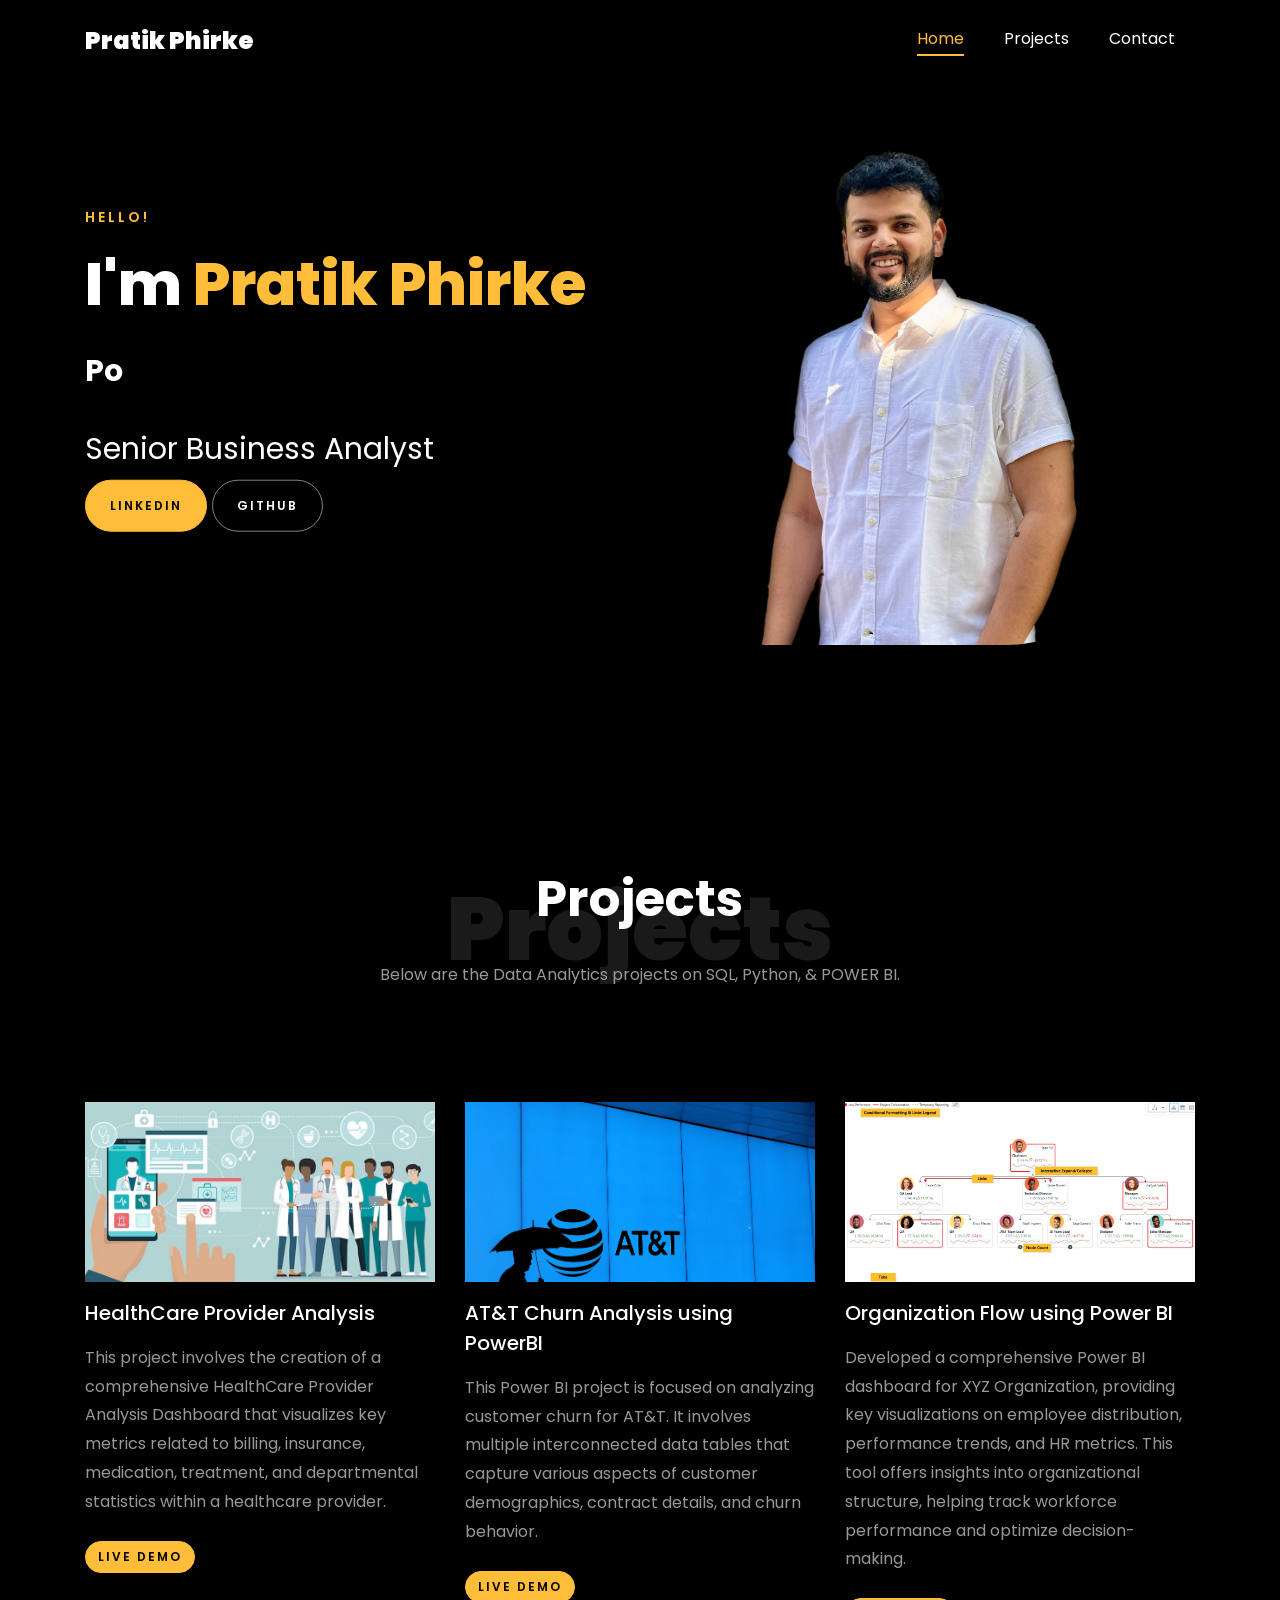
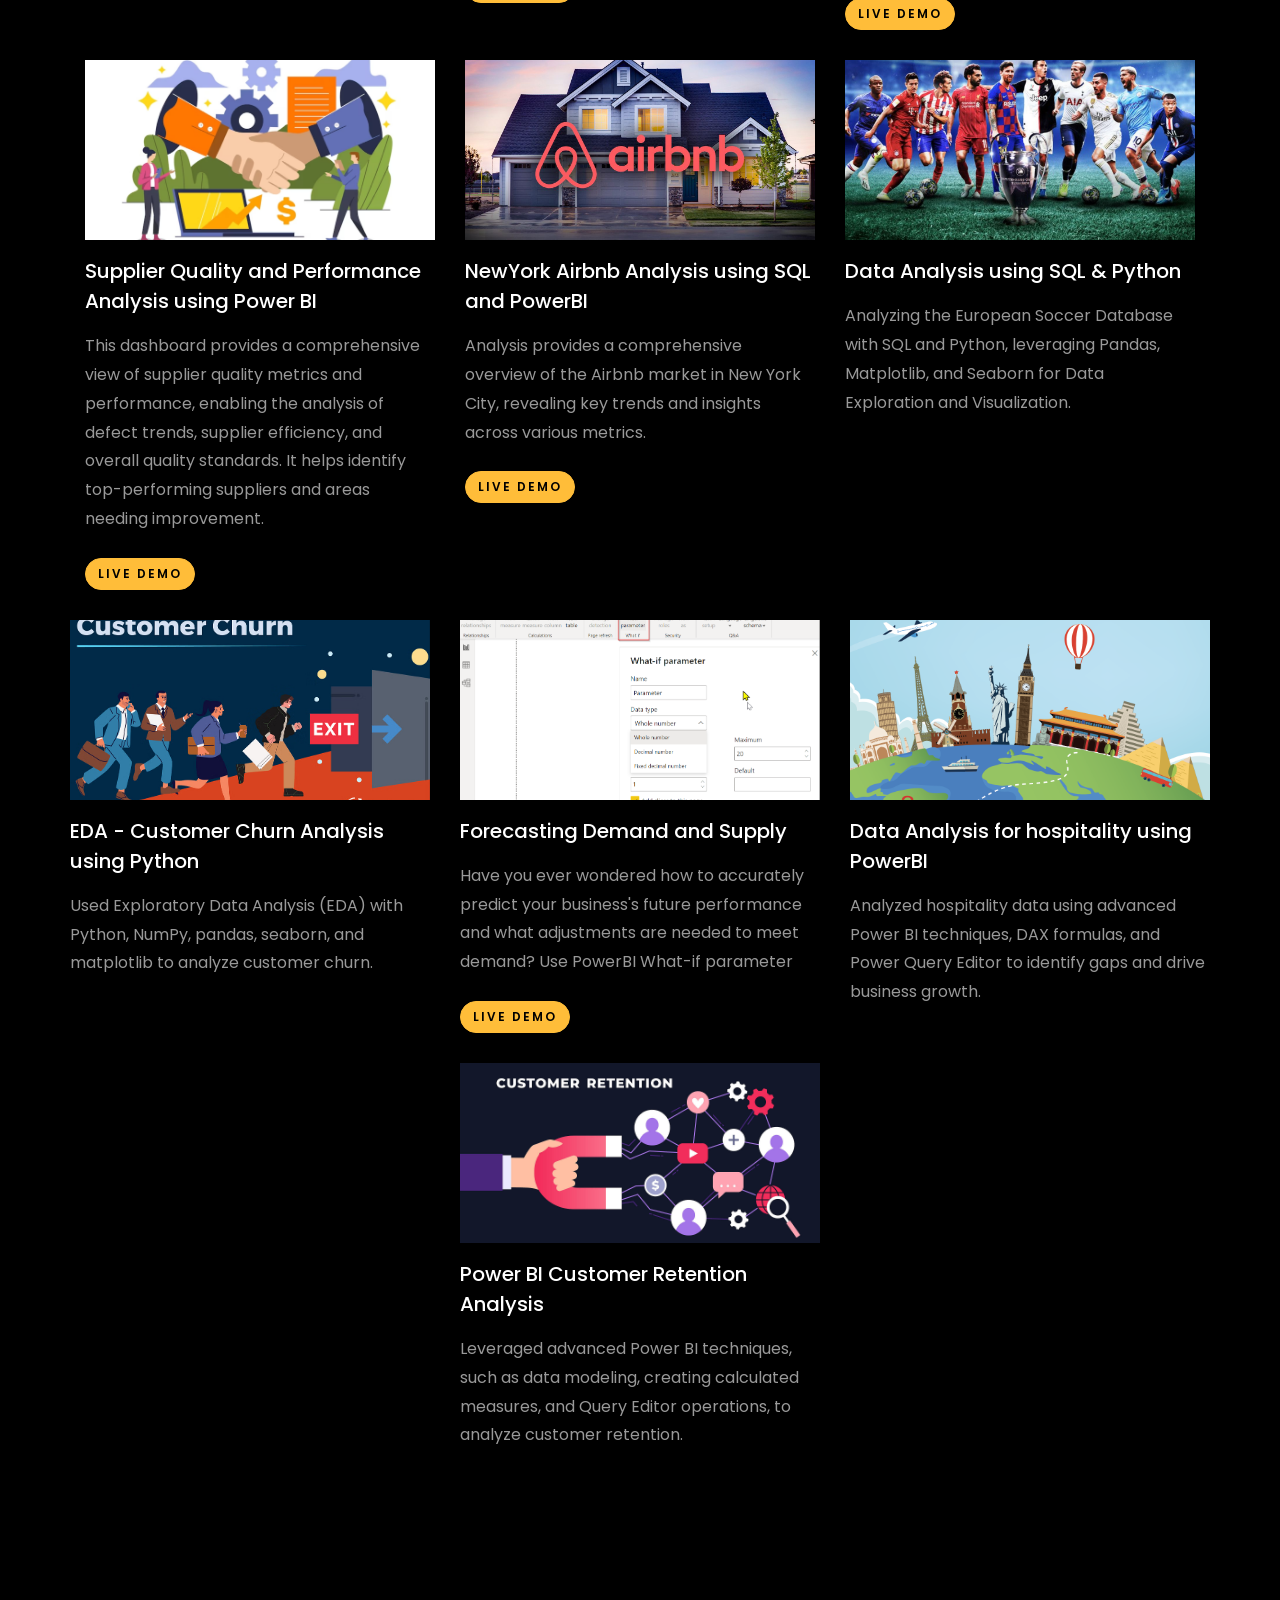
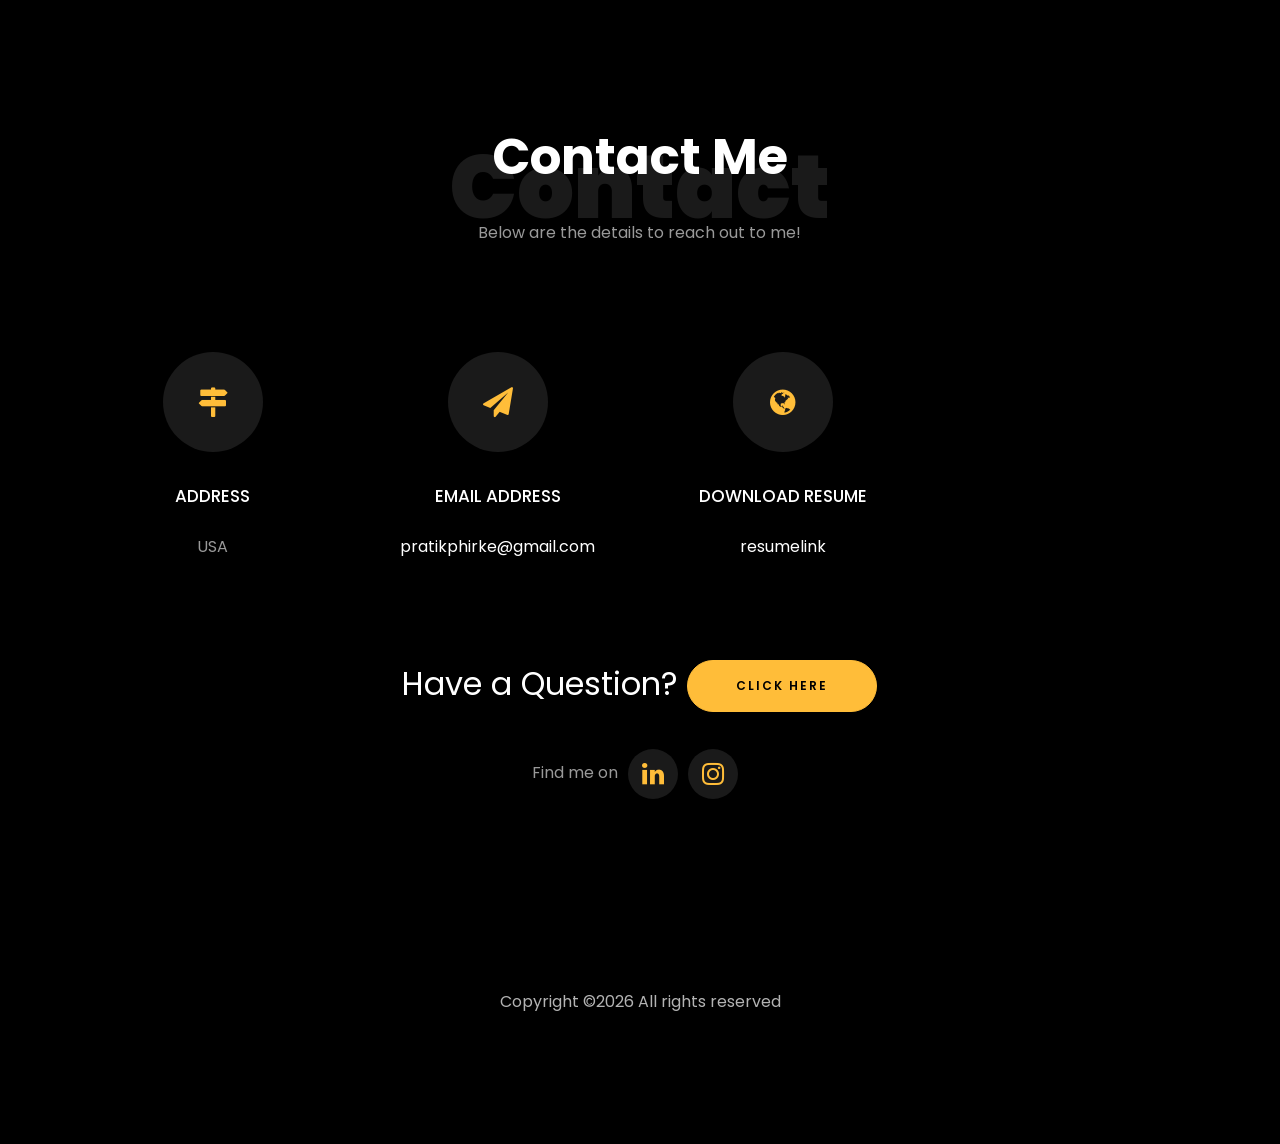
<file: index.html>
<!DOCTYPE html>
<html lang="en">
  <head>
    <title>Pratik's Portfolio</title>
    <meta charset="utf-8">
    <meta name="viewport" content="width=device-width, initial-scale=1, shrink-to-fit=no">
    
    <link href="https://fonts.googleapis.com/css?family=Poppins:100,200,300,400,500,600,700,800,900" rel="stylesheet">

    <link rel="stylesheet" href="css/open-iconic-bootstrap.min.css">
    <link rel="stylesheet" href="css/animate.css">
    
    <link rel="stylesheet" href="css/owl.carousel.min.css">
    <link rel="stylesheet" href="css/owl.theme.default.min.css">
    <link rel="stylesheet" href="css/magnific-popup.css">

    <link rel="stylesheet" href="css/aos.css">

    <link rel="stylesheet" href="css/ionicons.min.css">
    
    <link rel="stylesheet" href="css/flaticon.css">
    <link rel="stylesheet" href="css/icomoon.css">
    <link rel="stylesheet" href="css/style.css">



<style>

/*======================================
//--//-->   ABOUT
======================================*/

.about-mf .box-shadow-full {
  padding-top: 4rem;
  padding-bottom: 4rem;
}

.about-mf .about-img {
  margin-bottom: 2rem;
}

.about-mf .about-img img {
  margin-left: 10px;
}


.skill-mf .progress {
  /* background-color: #cde1f8; */
  margin: .5rem 0 1.2rem 0;
  border-radius: 0;
  height: .7rem;
}

.skill-mf .progress .progress-bar {
  height: .7rem;
  background-color: #ffbd39;
}


/* Animation styles */
#typing-animation {
  position: relative;
  font-size: 30px;
  font-weight: bold;
  color: rgb(255, 255, 255);
  overflow: hidden;
  white-space: nowrap;
  animation: typing 3s steps(20, end) infinite;
}

#typing-animation:before {
  content: "";
  /* position: absolute; */
  top: 0;
  left: 0;
  width: 0;
  height: 100%;
  background-color: #ccc;
  animation: typing-cursor 0.5s ease-in-out infinite;
}

@keyframes typing {
  from {
    width: 0;
  }
  to {
    width: 100%;
  }
}

@keyframes typing-cursor {
  from {
    width: 5px;
  }
  to {
    width: 0;
  }
}


/* project image zoom effect */

.zoom-effect {
  overflow: hidden;
  transition: transform 0.3s ease-out;
}

.zoom-effect:hover {
  transform: scale(1.1);
}
.img-container {
    display: flex;
    
    /* margin-top: -0%; */
	margin-bottom: 20%;
	margin-right: 5%;
    height: 100%; /* Adjust as needed */
}

.circular-image {
    width: 150px; /* Adjust the size as needed */
    height: 650px; /* Adjust the size as needed */


    border-radius: 20%;
    object-fit: cover;
    border: 5px solid #000; /* Optional: Add a border for better visibility */
}



</style>


  </head>
  <body data-spy="scroll" data-target=".site-navbar-target" data-offset="300">
	  
	  
    <nav class="navbar navbar-expand-lg navbar-dark ftco_navbar ftco-navbar-light site-navbar-target" id="ftco-navbar">
	    <div class="container">
	      <a class="navbar-brand" href="index.html">Pratik Phirke</a>
	      <button class="navbar-toggler js-fh5co-nav-toggle fh5co-nav-toggle" type="button" data-toggle="collapse" data-target="#ftco-nav" aria-controls="ftco-nav" aria-expanded="false" aria-label="Toggle navigation">
	        <span class="oi oi-menu"></span> Menu
	      </button>

	      <div class="collapse navbar-collapse" id="ftco-nav">
	        <ul class="navbar-nav nav ml-auto">
	          <li class="nav-item"><a href="#home-section" class="nav-link"><span>Home</span></a></li>
	          <li class="nav-item"><a href="#project-section" class="nav-link"><span>Projects</span></a></li>
	          <li class="nav-item"><a href="#contact-section" class="nav-link"><span>Contact</span></a></li>
	        </ul>
	      </div>
	    </div>
	  </nav>
	  <section id="home-section" class="hero">
		  <div class="home-slider  owl-carousel">
	       <div class="slider-item ">
	      	<div class="overlay"></div>
	         <div class="container">
	          <div class="row d-md-flex no-gutters slider-text align-items-end justify-content-end" data-scrollax-parent="true">
	          	<!-- <div class="one-third js-fullheight order-md-last img" style="background-image:url(images/ppp.jpg);">
	          	 <div class="overlay"></div>
	          	</div> -->
				<div class="one-third js-fullheight order-md-last img-container">
					<img src="images/ppp.jpg" alt="Pratik Phirke" class="circular-image">
				</div>
				
		          <div class="one-forth d-flex  align-items-center ftco-animate" data-scrollax=" properties: { translateY: '70%' }">
		          	<div class="text">
		          		<span class="subheading">Hello!</span>
			            <h1 class="mb-4 mt-3">I'm <span>Pratik Phirke</span></h1>

						<!-- Element to contain animated typing -->
						<span id="typing-animation"></span>

						<script>

						// Initialize the typing animation
						const typingAnimationElement = document.getElementById('typing-animation');

						// Create an array of typing text
						const typingTexts = [
						'SQL  ',
						'Python  ',
						'PowerBI   ',
						'Tableau   ',
						'Data Visualization   ',
						];

						// Create a function to display the typing animation for a given text
						function playTypingAnimation(text) {
						// Loop through each character and add it to the element
						for (let i = 0; i < text.length; i++) {
							setTimeout(() => {
							typingAnimationElement.textContent += text[i];
							}, i * 200); // Increase the delay to slow down the typing animation
						}

						// Once the animation is complete, reset the text and start over
						setTimeout(() => {
							typingAnimationElement.textContent = '';
							playTypingAnimation(typingTexts[(typingTexts.indexOf(text) + 1) % typingTexts.length]);
						}, text.length * 200);
						}

						// Start the typing animation loop
						playTypingAnimation(typingTexts[0]);

						</script>

						<br>
						<br>
			            <h2>Senior Business Analyst</h2>
						<!-- <h2 class="d-flex" style="margin-bottom: 0">With over 5 years of experience</h2> -->
						<!-- <br> -->
			            <p><a href="https://www.linkedin.com/in/pratikphirke/" class="btn btn-primary py-3 px-4">LinkedIn</a> 
							<a href="https://github.com/pratikphirke07" class="btn btn-white btn-outline-white py-3 px-4">GitHub</a></p>
		            </div>
		          </div>
	        	</div>
	        </div>
	      </div>
		</div>
    </section>




	
    

   

    <section class="ftco-section" id="project-section">
      <div class="container">
        <div class="row justify-content-center mb-5 pb-5">
          <div class="col-md-7 heading-section text-center ftco-animate">
            <h1 class="big big-2">Projects</h1>
            <h2 class="mb-4">Projects</h2>
            <p>Below are the Data Analytics projects on SQL, Python, & POWER BI.</p>
          </div>
        </div>
        <div class="row d-flex">
			<div class="col-md-4 d-flex ftco-animate">
				<div class="blog-entry">
				<a href="https://github.com/pratikphirke07/HealthCareProvider" class="block-20 zoom-effect" style="background-image: url('images/healthcare.jpeg');">
				</a>
				<div class="text mt-3 float-right d-block">
  
				  <h3 class="heading"><a href="https://github.com/pratikphirke07/HealthCareProvider/blob/main/Healthcare_analysis.pbix">HealthCare Provider Analysis</a></h3>
				  <p>This project involves the creation of a comprehensive HealthCare Provider Analysis Dashboard that visualizes key metrics related to billing, insurance, medication, treatment, and departmental statistics within a healthcare provider.</p>
				  <a href="https://github.com/user-attachments/assets/d813e059-f478-475d-b733-e15355defbe4" class="btn btn-primary mt-2">Live Demo</a>
				</div>
			  </div>
			</div>

			
			
			<div class="col-md-4 d-flex ftco-animate">
				<div class="blog-entry">
				<a href="https://github.com/pratikphirke07/ATnT-Churn-Analysis?tab=readme-ov-file" class="block-20 zoom-effect" style="background-image: url('images/AT&T img.webp');">
				</a>
				<div class="text mt-3 float-right d-block">
  
				  <h3 class="heading"><a href="https://github.com/pratikphirke07/ATnT-Churn-Analysis/blob/main/Churn_analysis_AT%26T.pbix">AT&T Churn Analysis using PowerBI</a></h3>
				  <p>This Power BI project is focused on analyzing customer churn for AT&T. It involves multiple interconnected data tables that capture various aspects of customer demographics, contract details, and churn behavior.</p>
				  <a href="https://github.com/user-attachments/assets/79bedcdf-169d-4604-a0e3-3f39725ba3f1" class="btn btn-primary mt-2">Live Demo</a>
				</div>
			  </div>
			</div>
			<div class="col-md-4 d-flex ftco-animate">
				<div class="blog-entry">
					<a href="https://github.com/pratikphirke07/Performance-Flow/tree/main" class="block-20 zoom-effect" style="background-image: url('images/flow.png')">
					</a>
					<div class="text mt-3 float-right d-block">
						<h3 class="heading">
							<a href="https://github.com/pratikphirke07/Performance-Flow/tree/main">Organization Flow using Power BI</a>
						</h3>
						<p>Developed a comprehensive Power BI dashboard for XYZ Organization, providing key visualizations on employee distribution, performance trends, and HR metrics. This tool offers insights into organizational structure, helping track workforce performance and optimize decision-making.</p>
						<a href="https://github.com/user-attachments/assets/4445f48e-708b-4996-86e1-cc41e9262335" class="btn btn-primary mt-2">Live Demo</a>
					</div>
				</div>
			</div>
			
			<div class="col-md-4 d-flex ftco-animate">
				<div class="blog-entry justify-content-end">
				<a href="https://github.com/pratikphirke07/Supplierquality-performance/tree/main" class="block-20 zoom-effect" style="background-image: url('images/supplier.jpg');">
				</a>
				<div class="text mt-3 float-right d-block">
  
				  <h3 class="heading"><a href="https://github.com/pratikphirke07/Supplierquality-performance/tree/main">Supplier Quality and Performance Analysis using Power BI</a></h3>
				  <p>This dashboard provides a comprehensive view of supplier quality metrics and performance, enabling the analysis of defect trends, supplier efficiency, and overall quality standards. It helps identify top-performing suppliers and areas needing improvement.</p>
				  <a href="https://github.com/user-attachments/assets/47bb738c-7175-429b-9fa1-70f4f9f09f0a" class="btn btn-primary mt-2">Live Demo</a>
			  </div>
			  </div>
			</div>
          <div class="col-md-4 d-flex ftco-animate">
          	<div class="blog-entry justify-content-end">
              <a href="https://github.com/pratikphirke07/Airbnb-Analysis-PowerBI" class="block-20 zoom-effect" style="background-image: url('images/airbnb.png');">
              </a>
              <div class="text mt-3 float-right d-block">

                <h3 class="heading"><a href="https://github.com/pratikphirke07/Airbnb-Analysis-PowerBI/blob/main/SQL-Queries-Analysis.sql">NewYork Airbnb Analysis using SQL and PowerBI</a></h3>
                <p>Analysis provides a comprehensive overview of the Airbnb market in New York City, revealing key trends and insights across various metrics.</p>
				<a href="https://github.com/user-attachments/assets/4376d204-7187-4fd6-8b8d-143d7ed37488" class="btn btn-primary mt-2">Live Demo</a>
			</div>
            </div>
          </div>
		  <div class="col-md-4 d-flex ftco-animate">
				<div class="blog-entry">
				<a href="https://github.com/pratikphirke07/DataAnalysis_SQL_Python/tree/main" class="block-20 zoom-effect" style="background-image: url('images/soccer.png');">
				</a>
				<div class="text mt-3 float-right d-block">
  
				  <h3 class="heading"><a href="https://github.com/pratikphirke07/DataAnalysis_SQL_Python/blob/main/European_soccer_analysis.ipynb">Data Analysis using SQL & Python</a></h3>
				  <p>Analyzing the European Soccer Database with SQL and Python, leveraging Pandas, Matplotlib, and Seaborn for Data Exploration and Visualization.</p>
				</div>
			  </div>
			</div>

		
	<br>
		<!-- added justify-content-center to center align the last two projects -->
		<div class="row d-flex justify-content-center">  
			
			<div class="col-md-4 d-flex ftco-animate">
				<div class="blog-entry justify-content-end">
				<a href="https://github.com/pratikphirke07/EDA_Python_ChurnAnalysis" class="block-20 zoom-effect" style="background-image: url('images/churn.png');">
				</a>
				<div class="text mt-3 float-right d-block">
	
				  <h3 class="heading"><a href="https://github.com/pratikphirke07/EDA_Python_ChurnAnalysis/blob/main/EDA_python_churn_analysis.ipynb">EDA - Customer Churn Analysis using Python</a></h3>
				  <p>Used Exploratory Data Analysis (EDA) with Python, NumPy, pandas, seaborn, and matplotlib to analyze customer churn.</p>
				</div>
			  </div>
			</div>

			<div class="col-md-4 d-flex ftco-animate">
				<div class="blog-entry justify-content-end">
				<a href="https://github.com/pratikphirke07/What-If-Analysis-PowerBI" class="block-20 zoom-effect" style="background-image: url('images/powerBI.png');">
				</a>
				<div class="text mt-3 float-right d-block">
  
				  <h3 class="heading"><a href="https://github.com/pratikphirke07/What-If-Analysis-PowerBI">Forecasting Demand and Supply</a></h3>
				  <p>Have you ever wondered how to accurately predict your business's future performance and what adjustments are needed to meet demand? Use PowerBI What-if parameter</p>
				  <a href="https://github.com/user-attachments/assets/1dd90754-6384-4e72-8237-c2548e13aeb0" class="btn btn-primary mt-2">Live Demo</a>
			  </div>
			  </div>
			</div>
			
			<div class="col-md-4 d-flex ftco-animate">
				<div class="blog-entry justify-content-end">
				<a href="https://github.com/pratikphirke07/Hospitality-Analysis-PowerBI" class="block-20 zoom-effect" style="background-image: url('images/hospitality.png');">
				</a>
				<div class="text mt-3 float-right d-block">
  
				  <h3 class="heading"><a href="https://github.com/pratikphirke07/Hospitality-Analysis-PowerBI">Data Analysis for hospitality using PowerBI</a></h3>
				  <p>Analyzed hospitality data using advanced Power BI techniques, DAX formulas, and Power Query Editor to identify gaps and drive business growth.</p>
				</div>
			  </div>
			</div>
			
			
			
		 </div>
		 <div class="row d-flex justify-content-center">  
			
			<div class="col-md-4 d-flex ftco-animate">
				<div class="blog-entry">
				<a href="https://github.com/pratikphirke07/Customer-Retention-Analysis/tree/main" class="block-20 zoom-effect" style="background-image: url('images/retention.png');">
				</a>
				<div class="text mt-3 float-right d-block">
	
				  <h3 class="heading"><a href="https://github.com/pratikphirke07/Customer-Retention-Analysis/blob/main/Customer_Retention/Customer_Retenstion.png">Power BI Customer Retention Analysis</a></h3>
				  <p>Leveraged advanced Power BI techniques, such as data modeling, creating calculated measures, and Query Editor operations, to analyze customer retention.</p>
				</div>
			  </div>
			</div>
			</div>
		</div>
			
			
			
			
	  </div>
	  </div>
	  
    </section>

	
	
	  
	</section>



    <section class="ftco-section contact-section ftco-no-pb" id="contact-section">
      <div class="container">
      	<div class="row justify-content-center mb-5 pb-3">
          <div class="col-md-7 heading-section text-center ftco-animate">
            <h1 class="big big-2">Contact</h1>
            <h2 class="mb-4">Contact Me</h2>
            <p>Below are the details to reach out to me!</p>
          </div>
        </div>

        <div class="row d-flex contact-info mb-5">
          <div class="col-md-6 col-lg-3 d-flex ftco-animate">
          	<div class="align-self-stretch box p-4 text-center">
          		<div class="icon d-flex align-items-center justify-content-center">
          			<span class="icon-map-signs"></span>
          		</div>
          		<h3 class="mb-4">Address</h3>
	            <p>USA</p>
	          </div>
          </div>
         
          <div class="col-md-6 col-lg-3 d-flex ftco-animate">
          	<div class="align-self-stretch box p-4 text-center">
          		<div class="icon d-flex align-items-center justify-content-center">
          			<span class="icon-paper-plane"></span>
          		</div>
          		<h3 class="mb-4">Email Address</h3>
	            <p><a href="mailto:pratikphirke@gmail.com">pratikphirke@gmail.com</a></p>
	          </div>
          </div>
          <div class="col-md-6 col-lg-3 d-flex ftco-animate">
          	<div class="align-self-stretch box p-4 text-center">
          		<div class="icon d-flex align-items-center justify-content-center">
          			<span class="icon-globe"></span>
          		</div>
          		<h3 class="mb-4">Download Resume</h3>
	            <p><a href="#">resumelink</a></p>
	          </div>
          </div>

		  <div class="container">
			<br>
			<br>
			<div class="row justify-content-center">
				<div class="col-md-7 ftco-animate text-center">
					<h2>Have a<span> Question?  </span> <a href="https://forms.gle/Dggpp8ck3hUvJLUk9" class="btn btn-primary py-3 px-5">Click Here</a> </h2>
				</div>
			</div>
				<br>
					<ul class="ftco-footer-social list-unstyled d-flex justify-content-center align-items-center mb-0">
					  <li class="ftco-animate normal-txt">Find me on  </li>
					  
					  <li class="ftco-animate"><a href="https://www.linkedin.com/in/pratikphirke/"><span class="icon-linkedin"></span></a></li>  
					 
				      <li class="ftco-animate"><a href="https://www.instagram.com/pratikphirke/"><span class="icon-instagram"></span></a></li>
					</ul>
				<br>
		   </div>
   </div>
 </section>


 
	
    <footer class="ftco-footer ftco-section">
		<div class="container">
		  <div class="row">
			<div class="col-md-12 text-center">
  
			  <p><!-- Link back to Colorlib can't be removed. Template is licensed under CC BY 3.0. -->
	Copyright &copy;<script>document.write(new Date().getFullYear());</script> All rights reserved </a>
	<!-- Link back to Colorlib can't be removed. Template is licensed under CC BY 3.0. --></p>
			</div>
		  </div>
		</div>
	  </footer>


  <!-- loader -->
  <div id="ftco-loader" class="show fullscreen"><svg class="circular" width="48px" height="48px"><circle class="path-bg" cx="24" cy="24" r="22" fill="none" stroke-width="4" stroke="#eeeeee"/><circle class="path" cx="24" cy="24" r="22" fill="none" stroke-width="4" stroke-miterlimit="10" stroke="#F96D00"/></svg></div>


  <script src="js/jquery.min.js"></script>
  <script src="js/jquery-migrate-3.0.1.min.js"></script>
  <script src="js/popper.min.js"></script>
  <script src="js/bootstrap.min.js"></script>
  <script src="js/jquery.easing.1.3.js"></script>
  <script src="js/jquery.waypoints.min.js"></script>
  <script src="js/jquery.stellar.min.js"></script>
  <script src="js/owl.carousel.min.js"></script>
  <script src="js/jquery.magnific-popup.min.js"></script>
  <script src="js/aos.js"></script>
  <script src="js/jquery.animateNumber.min.js"></script>
  <script src="js/scrollax.min.js"></script>
  
  <script src="js/main.js"></script>
    
  </body>
</html>
</file>
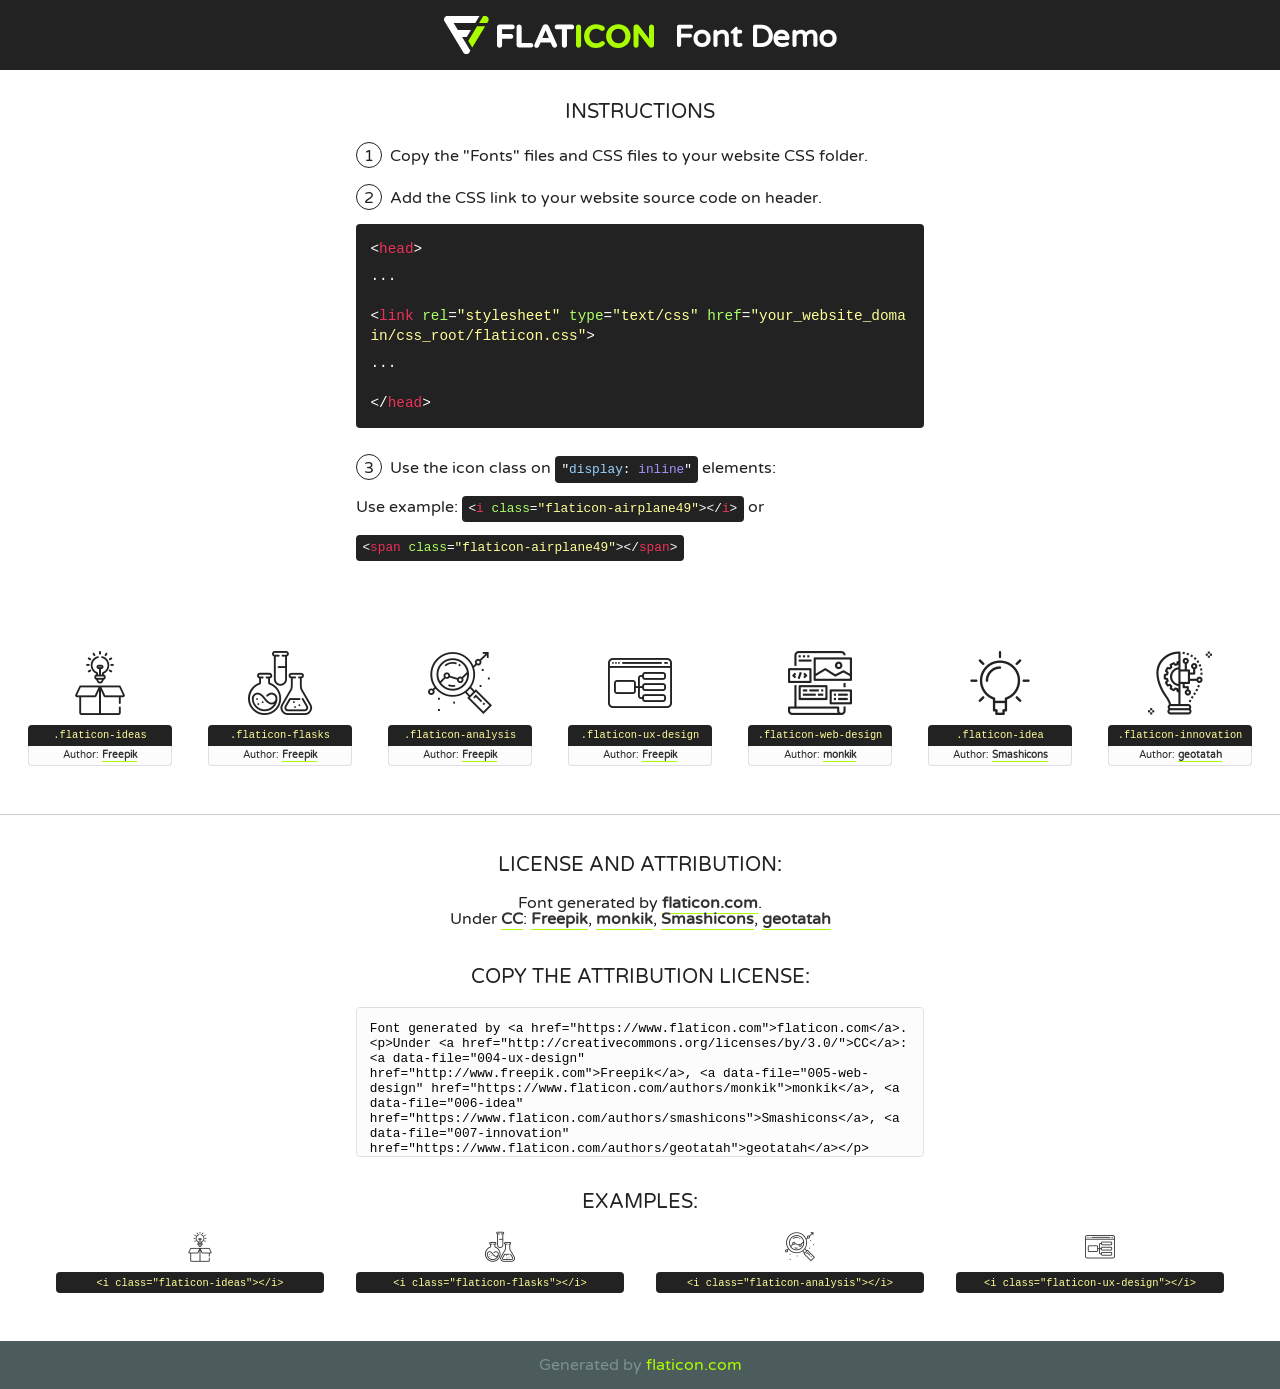
<file: fonts/flaticon/font/flaticon.html>
<!DOCTYPE html>
<!--
  Flaticon icon font: Flaticon
  Creation date: 20/03/2019 02:18
-->
<html>
<!DOCTYPE html>
<html>

<head>
    <title>Flaticon WebFont</title>
    <link href="http://fonts.googleapis.com/css?family=Varela+Round" rel="stylesheet" type="text/css" />
    <link rel="stylesheet" type="text/css" href="flaticon.css">
    <meta charset="UTF-8">
    <style>
    html, body, div, span, applet, object, iframe,
    h1, h2, h3, h4, h5, h6, p, blockquote, pre,
    a, abbr, acronym, address, big, cite, code,
    del, dfn, em, img, ins, kbd, q, s, samp,
    small, strike, strong, sub, sup, tt, var,
    b, u, i, center,
    dl, dt, dd, ol, ul, li,
    fieldset, form, label, legend,
    table, caption, tbody, tfoot, thead, tr, th, td,
    article, aside, canvas, details, embed, 
    figure, figcaption, footer, header, hgroup, 
    menu, nav, output, ruby, section, summary,
    time, mark, audio, video {
        margin: 0;
        padding: 0;
        border: 0;
        font-size: 100%;
        font: inherit;
        vertical-align: baseline;
    }
    /* HTML5 display-role reset for older browsers */
    article, aside, details, figcaption, figure, 
    footer, header, hgroup, menu, nav, section {
        display: block;
    }
    body {
        line-height: 1;
    }
    ol, ul {
        list-style: none;
    }
    blockquote, q {
        quotes: none;
    }
    blockquote:before, blockquote:after,
    q:before, q:after {
        content: '';
        content: none;
    }
    table {
        border-collapse: collapse;
        border-spacing: 0;
    }
    body {
        font-family: 'Varela Round', Helvetica, Arial, sans-serif;
        font-size: 16px;
        color: #222;
    }
    a {
        color: #333;
        border-bottom: 1px solid #a9fd00;
        font-weight: bold;
        text-decoration: none;
    }
    * {
        -moz-box-sizing: border-box;
        -webkit-box-sizing: border-box;
        box-sizing: border-box;
        margin: 0;
        padding: 0;
    }
    [class^="flaticon-"]:before, [class*=" flaticon-"]:before, [class^="flaticon-"]:after, [class*=" flaticon-"]:after {
        font-family: Flaticon;
        font-size: 30px;
        font-style: normal;
        margin-left: 20px;
        color: #333;
    }
    .wrapper {
        max-width: 600px;
        margin: auto;
        padding: 0 1em;
    }
    .title {
        font-size: 1.25em;
        text-align: center;
        margin-bottom: 1em;
        text-transform: uppercase;
    }
    header {
        text-align: center;
        background-color: #222;
        color: #fff;
        padding: 1em;
    }
    header .logo {
        width: 210px;
        height: 38px;
        display: inline-block;
        vertical-align: middle;
        margin-right: 1em;
        border: none;
    }
    header strong {
        font-size: 1.95em;
        font-weight: bold;
        vertical-align: middle;
        margin-top: 5px;
        display: inline-block;
    }
    .demo {
        margin: 2em auto;
        line-height: 1.25em;
    }
    .demo ul li {
        margin-bottom: 1em;
    }
    .demo ul li .num {
        color: #222;
        border-radius: 20px;
        display: inline-block;
        width: 26px;
        padding: 3px;
        height: 26px;
        text-align: center;
        margin-right: 0.5em;
        border: 1px solid #222;
    }
    .demo ul li code {
        background-color: #222;
        border-radius: 4px;
        padding: 0.25em 0.5em;
        display: inline-block;
        color: #fff;
        font-family: Consolas,Monaco,Lucida Console,Liberation Mono,DejaVu Sans Mono,Bitstream Vera Sans Mono,Courier New, monospace;
        font-weight: lighter;
        margin-top: 1em;
        font-size: 0.8em;
        word-break: break-all;
    }
    .demo ul li code.big {
        padding: 1em;
        font-size: 0.9em;
    }
    .demo ul li code .red {
        color: #EF3159;
    }
    .demo ul li code .green {
        color: #ACFF65;
    }
    .demo ul li code .yellow {
        color: #FFFF99;
    }
    .demo ul li code .blue {
        color: #99D3FF;
    }
    .demo ul li code .purple {
        color: #A295FF;
    }
    .demo ul li code .dots {
        margin-top: 0.5em;
        display: block;
    }
    #glyphs {
        border-bottom: 1px solid #ccc;
        padding: 2em 0;
        text-align: center;
    }
    .glyph {
        display: inline-block;
        width: 9em;
        margin: 1em;
        text-align: center;
        vertical-align: top;
        background: #FFF;
    }
    .glyph .glyph-icon {
        padding: 10px;
        display: block;
        font-family:"Flaticon";
        font-size: 64px;
        line-height: 1;
    }
    .glyph .glyph-icon:before {
        font-size: 64px;
        color: #222;
        margin-left: 0;
    }
    .class-name {
        font-size: 0.65em;
        background-color: #222;
        color: #fff;
        border-radius: 4px 4px 0 0;
        padding: 0.5em;
        color: #FFFF99;
        font-family: Consolas,Monaco,Lucida Console,Liberation Mono,DejaVu Sans Mono,Bitstream Vera Sans Mono,Courier New, monospace;
    }
    .author-name {
        font-size: 0.6em;
        background-color: #fcfcfd;
        border: 1px solid #DEDEE4;
        border-top: 0;
        border-radius: 0 0 4px 4px;
        padding: 0.5em;
    }
    .class-name:last-child {
        font-size: 10px;
        color:#888;
    }
    .class-name:last-child a {
        font-size: 10px;
        color:#555;
    }
    .class-name:last-child a:hover {
        color:#a9fd00;
    }
    .glyph > input {
        display: block;
        width: 100px;
        margin: 5px auto;
        text-align: center;
        font-size: 12px;
        cursor: text;
    }
    .glyph > input.icon-input {
        font-family:"Flaticon";
        font-size: 16px;
        margin-bottom: 10px;
    }
    .attribution .title {
        margin-top: 2em;
    }
    .attribution textarea {
        background-color: #fcfcfd;
        padding: 1em;
        border: none;
        box-shadow: none;
        border: 1px solid #DEDEE4;
        border-radius: 4px;
        resize: none;
        width: 100%;
        height: 150px;
        font-size: 0.8em;
        font-family: Consolas,Monaco,Lucida Console,Liberation Mono,DejaVu Sans Mono,Bitstream Vera Sans Mono,Courier New, monospace;
        -webkit-appearance: none;
    }
    .iconsuse {
        margin: 2em auto;
        text-align: center;
        max-width: 1200px;
    }
    .iconsuse:after {
        content: '';
        display: table;
        clear: both;
    }
    .iconsuse .image {
        float: left;
        width: 25%;
        padding: 0 1em;
    }
    .iconsuse .image p {
        margin-bottom: 1em;
    }
    .iconsuse .image span {
        display: block;
        font-size: 0.65em;
        background-color: #222;
        color: #fff;
        border-radius: 4px;
        padding: 0.5em;
        color: #FFFF99;
        margin-top: 1em;
        font-family: Consolas,Monaco,Lucida Console,Liberation Mono,DejaVu Sans Mono,Bitstream Vera Sans Mono,Courier New, monospace;
    }
    #footer {
        text-align: center;
        background-color: #4C5B5C;
        color: #7c9192;
        padding: 1em;
    }
    #footer a {
        border: none;
        color: #a9fd00;
        font-weight: normal;
    }
    @media (max-width: 960px) {
        .iconsuse .image {
            width: 50%;
        }
    }
    @media (max-width: 560px) {
        .iconsuse .image {
            width: 100%;
        }
    }
    </style>
</head>

<body class="characters-off">

    <header>
        <a href="https://www.flaticon.com" target="_blank" class="logo">
            <svg version="1.1" xmlns="http://www.w3.org/2000/svg" xmlns:xlink="http://www.w3.org/1999/xlink" xmlns:a="http://ns.adobe.com/AdobeSVGViewerExtensions/3.0/" viewBox="0 0 560.875 102.036" enable-background="new 0 0 560.875 102.036" xml:space="preserve">
                <defs>
                </defs>
                <g>
                    <g class="letters">
                        <path fill="#ffffff" d="M141.596,29.675c0-3.777,2.985-6.767,6.764-6.767h34.438c3.426,0,6.15,2.728,6.15,6.15
                        c0,3.43-2.724,6.149-6.15,6.149h-27.674v13.091h23.719c3.429,0,6.151,2.724,6.151,6.15c0,3.43-2.723,6.149-6.151,6.149h-23.719
                        v17.574c0,3.773-2.986,6.761-6.764,6.761c-3.779,0-6.764-2.989-6.764-6.761V29.675z"></path>
                        <path fill="#ffffff" d="M193.844,29.149c0-3.781,2.985-6.767,6.764-6.767c3.776,0,6.763,2.985,6.763,6.767v42.957h25.039
                        c3.426,0,6.149,2.726,6.149,6.153c0,3.425-2.723,6.15-6.149,6.15h-31.802c-3.779,0-6.764-2.986-6.764-6.768V29.149z"></path>
                        <path fill="#ffffff" d="M241.891,75.71l21.438-48.407c1.492-3.341,4.215-5.357,7.906-5.357h0.792
                        c3.686,0,6.323,2.017,7.815,5.357l21.439,48.407c0.436,0.967,0.701,1.845,0.701,2.723c0,3.602-2.809,6.501-6.414,6.501
                        c-3.161,0-5.269-1.845-6.499-4.655l-4.132-9.661h-27.059l-4.301,10.102c-1.144,2.631-3.426,4.214-6.237,4.214
                        c-3.517,0-6.24-2.81-6.24-6.325C241.1,77.64,241.451,76.677,241.891,75.71z M279.932,58.666l-8.521-20.297l-8.526,20.297H279.932
                        z"></path>
                        <path fill="#ffffff" d="M314.864,35.387H301.86c-3.429,0-6.239-2.813-6.239-6.238c0-3.429,2.811-6.24,6.239-6.24h39.533
                        c3.426,0,6.237,2.811,6.237,6.24c0,3.425-2.811,6.238-6.237,6.238h-13.001v42.785c0,3.773-2.99,6.761-6.764,6.761
                        c-3.779,0-6.764-2.989-6.764-6.761V35.387z"></path>
                        <path fill="#A9FD00" d="M352.615,29.149c0-3.781,2.985-6.767,6.767-6.767c3.774,0,6.761,2.985,6.761,6.767v49.024
                        c0,3.773-2.987,6.761-6.761,6.761c-3.781,0-6.767-2.989-6.767-6.761V29.149z"></path>
                        <path fill="#A9FD00" d="M374.132,53.836v-0.179c0-17.481,13.178-31.801,32.065-31.801c9.22,0,15.459,2.458,20.557,6.238
                        c1.402,1.054,2.637,2.985,2.637,5.357c0,3.692-2.985,6.59-6.681,6.59c-1.845,0-3.071-0.702-4.044-1.319
                        c-3.776-2.813-7.729-4.393-12.562-4.393c-10.364,0-17.831,8.611-17.831,19.154v0.173c0,10.542,7.291,19.329,17.831,19.329
                        c5.715,0,9.492-1.756,13.359-4.834c1.049-0.874,2.458-1.491,4.039-1.491c3.429,0,6.325,2.813,6.325,6.236
                        c0,2.106-1.056,3.78-2.282,4.834c-5.539,4.834-12.036,7.733-21.878,7.733C387.572,85.464,374.132,71.493,374.132,53.836z"></path>
                        <path fill="#A9FD00" d="M433.009,53.836v-0.179c0-17.481,13.79-31.801,32.766-31.801c18.981,0,32.592,14.143,32.592,31.628v0.173
                        c0,17.483-13.785,31.807-32.769,31.807C446.625,85.464,433.009,71.32,433.009,53.836z M484.224,53.836v-0.179
                        c0-10.539-7.725-19.326-18.626-19.326c-10.893,0-18.449,8.611-18.449,19.154v0.173c0,10.542,7.73,19.329,18.626,19.329
                        C476.676,72.986,484.224,64.378,484.224,53.836z"></path>
                        <path fill="#A9FD00" d="M506.233,29.321c0-3.774,2.99-6.763,6.767-6.763h1.401c3.252,0,5.183,1.583,7.029,3.953l26.093,34.265
                        V29.059c0-3.692,2.99-6.677,6.681-6.677c3.683,0,6.671,2.985,6.671,6.677v48.934c0,3.78-2.987,6.765-6.764,6.765h-0.436
                        c-3.257,0-5.188-1.581-7.034-3.953l-27.056-35.492v32.944c0,3.687-2.985,6.676-6.678,6.676c-3.683,0-6.673-2.989-6.673-6.676
                        V29.321z"></path>
                    </g>
                    <g class="insignia">
                        <path fill="#ffffff" d="M48.372,56.137h12.517l11.156-18.537H37.186L25.688,18.539h57.825L94.668,0H9.271
                        C5.925,0,2.842,1.801,1.198,4.716c-1.644,2.907-1.593,6.482,0.134,9.343l50.38,83.501c1.678,2.781,4.689,4.476,7.938,4.476
                        c3.246,0,6.257-1.695,7.935-4.476l2.898-4.804L48.372,56.137z"></path>
                        <g class="i">
                            <path fill="#A9FD00" d="M93.575,18.539h0.031v0.004l21.652,0.004l2.705-4.488c1.727-2.861,1.778-6.436,0.133-9.343
                            C116.454,1.801,113.371,0,110.026,0h-5.294L93.575,18.539z"></path>
                            <polygon fill="#A9FD00" points="88.291,27.356 64.725,66.486 75.519,84.404 109.942,27.356"></polygon>
                        </g>
                    </g>
                </g>
            </svg>
        </a>
        <strong>Font Demo</strong>
    </header>


    <section class="demo wrapper">

        <p class="title">Instructions</p>

        <ul>
            <li>
                <span class="num">1</span>Copy the "Fonts" files and CSS files to your website CSS folder.
            </li>
            <li>
                <span class="num">2</span>Add the CSS link to your website source code on header.
                <code class="big">
                    &lt;<span class="red">head</span>&gt;
                    <br/><span class="dots">...</span>
                    <br/>&lt;<span class="red">link</span> <span class="green">rel</span>=<span class="yellow">"stylesheet"</span> <span class="green">type</span>=<span class="yellow">"text/css"</span> <span class="green">href</span>=<span class="yellow">"your_website_domain/css_root/flaticon.css"</span>&gt;
                    <br/><span class="dots">...</span>
                    <br/>&lt;/<span class="red">head</span>&gt;
                </code>
            </li>

            <li>
                <p>
                    <span class="num">3</span>Use the icon class on <code>"<span class="blue">display</span>:<span class="purple"> inline</span>"</code> elements:
                    <br />
                    Use example: <code>&lt;<span class="red">i</span> <span class="green">class</span>=<span class="yellow">&quot;flaticon-airplane49&quot;</span>&gt;&lt;/<span class="red">i</span>&gt;</code> or <code>&lt;<span class="red">span</span> <span class="green">class</span>=<span class="yellow">&quot;flaticon-airplane49&quot;</span>&gt;&lt;/<span class="red">span</span>&gt;</code>
            </li>
        </ul>

    </section>




   <section id="glyphs">          
    
      
        <div class="glyph"><div class="glyph-icon flaticon-ideas"></div>
            <div class="class-name">.flaticon-ideas</div>
            <div class="author-name">Author: <a data-file="001-ideas" href="http://www.freepik.com">Freepik</a> </div> 
        </div>        
        
        <div class="glyph"><div class="glyph-icon flaticon-flasks"></div>
            <div class="class-name">.flaticon-flasks</div>
            <div class="author-name">Author: <a data-file="002-flasks" href="http://www.freepik.com">Freepik</a> </div> 
        </div>        
        
        <div class="glyph"><div class="glyph-icon flaticon-analysis"></div>
            <div class="class-name">.flaticon-analysis</div>
            <div class="author-name">Author: <a data-file="003-analysis" href="http://www.freepik.com">Freepik</a> </div> 
        </div>        
        
        <div class="glyph"><div class="glyph-icon flaticon-ux-design"></div>
            <div class="class-name">.flaticon-ux-design</div>
            <div class="author-name">Author: <a data-file="004-ux-design" href="http://www.freepik.com">Freepik</a> </div> 
        </div>        
        
        <div class="glyph"><div class="glyph-icon flaticon-web-design"></div>
            <div class="class-name">.flaticon-web-design</div>
            <div class="author-name">Author: <a data-file="005-web-design" href="https://www.flaticon.com/authors/monkik">monkik</a> </div> 
        </div>        
        
        <div class="glyph"><div class="glyph-icon flaticon-idea"></div>
            <div class="class-name">.flaticon-idea</div>
            <div class="author-name">Author: <a data-file="006-idea" href="https://www.flaticon.com/authors/smashicons">Smashicons</a> </div> 
        </div>        
        
        <div class="glyph"><div class="glyph-icon flaticon-innovation"></div>
            <div class="class-name">.flaticon-innovation</div>
            <div class="author-name">Author: <a data-file="007-innovation" href="https://www.flaticon.com/authors/geotatah">geotatah</a> </div> 
        </div>        
        

    </section>



    <section class="attribution wrapper"   style="text-align:center;">

      <div class="title">License and attribution:</div><div class="attrDiv">Font generated by <a href="https://www.flaticon.com">flaticon.com</a>. <div><p>Under <a href="http://creativecommons.org/licenses/by/3.0/">CC</a>: <a data-file="004-ux-design" href="http://www.freepik.com">Freepik</a>, <a data-file="005-web-design" href="https://www.flaticon.com/authors/monkik">monkik</a>, <a data-file="006-idea" href="https://www.flaticon.com/authors/smashicons">Smashicons</a>, <a data-file="007-innovation" href="https://www.flaticon.com/authors/geotatah">geotatah</a></p>  </div>
      </div>
      <div class="title">Copy the Attribution License:</div>

    <textarea onclick="this.focus();this.select();">Font generated by &lt;a href=&quot;https://www.flaticon.com&quot;&gt;flaticon.com&lt;/a&gt;. <p>Under <a href="http://creativecommons.org/licenses/by/3.0/">CC</a>: <a data-file="004-ux-design" href="http://www.freepik.com">Freepik</a>, <a data-file="005-web-design" href="https://www.flaticon.com/authors/monkik">monkik</a>, <a data-file="006-idea" href="https://www.flaticon.com/authors/smashicons">Smashicons</a>, <a data-file="007-innovation" href="https://www.flaticon.com/authors/geotatah">geotatah</a></p>  
     </textarea>

    </section>

    <section class="iconsuse">

          <div class="title">Examples:</div>            
             
            <div class="image">
                <p>
                    <i class="glyph-icon flaticon-ideas"></i> 
                    <span>&lt;i class=&quot;flaticon-ideas&quot;&gt;&lt;/i&gt;</span>
                </p>
            </div>
            
            <div class="image">
                <p>
                    <i class="glyph-icon flaticon-flasks"></i> 
                    <span>&lt;i class=&quot;flaticon-flasks&quot;&gt;&lt;/i&gt;</span>
                </p>
            </div>
            
            <div class="image">
                <p>
                    <i class="glyph-icon flaticon-analysis"></i> 
                    <span>&lt;i class=&quot;flaticon-analysis&quot;&gt;&lt;/i&gt;</span>
                </p>
            </div>
            
            <div class="image">
                <p>
                    <i class="glyph-icon flaticon-ux-design"></i> 
                    <span>&lt;i class=&quot;flaticon-ux-design&quot;&gt;&lt;/i&gt;</span>
                </p>
            </div>
                       
        </div>
                            
    </section>

<div id="footer">
    <div>Generated by <a href="https://www.flaticon.com">flaticon.com</a>
    </div>
</div>



</body>
</html>
</file>
<file: css/flaticon.css>
/*
  	Flaticon icon font: Flaticon
  	Creation date: 04/01/2019 13:45
  	*/


@font-face {
  font-family: "Flaticon";
  src: url("../fonts/flaticon/font/Flaticon.eot");
  src: url("../fonts/flaticon/font/Flaticon.eot?#iefix") format("embedded-opentype"),
       url("../fonts/flaticon/font/Flaticon.woff") format("woff"),
       url("../fonts/flaticon/font/Flaticon.ttf") format("truetype"),
       url("../fonts/flaticon/font/Flaticon.svg#Flaticon") format("svg");
  font-weight: normal;
  font-style: normal;
}

@media screen and (-webkit-min-device-pixel-ratio:0) {
  @font-face {
    font-family: "Flaticon";
    src: url("../fonts/flaticon/font/Flaticon.svg#Flaticon") format("svg");
  }
}

[class^="flaticon-"]:before, [class*=" flaticon-"]:before,
[class^="flaticon-"]:after, [class*=" flaticon-"]:after {   
  font-family: Flaticon;
  font-style: normal;
  font-weight: normal;
  font-variant: normal;
  text-transform: none;
  line-height: 1;

  /* Better Font Rendering =========== */
  -webkit-font-smoothing: antialiased;
  -moz-osx-font-smoothing: grayscale;
}

.flaticon-ideas:before { content: "\f100"; }
.flaticon-flasks:before { content: "\f101"; }
.flaticon-analysis:before { content: "\f102"; }
.flaticon-ux-design:before { content: "\f103"; }
.flaticon-web-design:before { content: "\f104"; }
.flaticon-idea:before { content: "\f105"; }
.flaticon-innovation:before { content: "\f106"; }
</file>
<file: css/icomoon.css>
@font-face {
  font-family: 'icomoon';
  src:  url('../fonts/icomoon/icomoon.eot?6tt51o');
  src:  url('../fonts/icomoon/icomoon.eot?6tt51o#iefix') format('embedded-opentype'),
    url('../fonts/icomoon/icomoon.ttf?6tt51o') format('truetype'),
    url('../fonts/icomoon/icomoon.woff?6tt51o') format('woff'),
    url('../fonts/icomoon/icomoon.svg?6tt51o#icomoon') format('svg');
  font-weight: normal;
  font-style: normal;
}

[class^="icon-"], [class*=" icon-"] {
  /* use !important to prevent issues with browser extensions that change fonts */
  font-family: 'icomoon' !important;
  speak: none;
  font-style: normal;
  font-weight: normal;
  font-variant: normal;
  text-transform: none;
  line-height: 1;

  /* Better Font Rendering =========== */
  -webkit-font-smoothing: antialiased;
  -moz-osx-font-smoothing: grayscale;
}

.icon-asterisk:before {
  content: "\f069";
}
.icon-plus:before {
  content: "\f067";
}
.icon-question:before {
  content: "\f128";
}
.icon-minus:before {
  content: "\f068";
}
.icon-glass:before {
  content: "\f000";
}
.icon-music:before {
  content: "\f001";
}
.icon-search:before {
  content: "\f002";
}
.icon-envelope-o:before {
  content: "\f003";
}
.icon-heart:before {
  content: "\f004";
}
.icon-star:before {
  content: "\f005";
}
.icon-star-o:before {
  content: "\f006";
}
.icon-user:before {
  content: "\f007";
}
.icon-film:before {
  content: "\f008";
}
.icon-th-large:before {
  content: "\f009";
}
.icon-th:before {
  content: "\f00a";
}
.icon-th-list:before {
  content: "\f00b";
}
.icon-check:before {
  content: "\f00c";
}
.icon-close:before {
  content: "\f00d";
}
.icon-remove:before {
  content: "\f00d";
}
.icon-times:before {
  content: "\f00d";
}
.icon-search-plus:before {
  content: "\f00e";
}
.icon-search-minus:before {
  content: "\f010";
}
.icon-power-off:before {
  content: "\f011";
}
.icon-signal:before {
  content: "\f012";
}
.icon-cog:before {
  content: "\f013";
}
.icon-gear:before {
  content: "\f013";
}
.icon-trash-o:before {
  content: "\f014";
}
.icon-home:before {
  content: "\f015";
}
.icon-file-o:before {
  content: "\f016";
}
.icon-clock-o:before {
  content: "\f017";
}
.icon-road:before {
  content: "\f018";
}
.icon-download:before {
  content: "\f019";
}
.icon-arrow-circle-o-down:before {
  content: "\f01a";
}
.icon-arrow-circle-o-up:before {
  content: "\f01b";
}
.icon-inbox:before {
  content: "\f01c";
}
.icon-play-circle-o:before {
  content: "\f01d";
}
.icon-repeat:before {
  content: "\f01e";
}
.icon-rotate-right:before {
  content: "\f01e";
}
.icon-refresh:before {
  content: "\f021";
}
.icon-list-alt:before {
  content: "\f022";
}
.icon-lock:before {
  content: "\f023";
}
.icon-flag:before {
  content: "\f024";
}
.icon-headphones:before {
  content: "\f025";
}
.icon-volume-off:before {
  content: "\f026";
}
.icon-volume-down:before {
  content: "\f027";
}
.icon-volume-up:before {
  content: "\f028";
}
.icon-qrcode:before {
  content: "\f029";
}
.icon-barcode:before {
  content: "\f02a";
}
.icon-tag:before {
  content: "\f02b";
}
.icon-tags:before {
  content: "\f02c";
}
.icon-book:before {
  content: "\f02d";
}
.icon-bookmark:before {
  content: "\f02e";
}
.icon-print:before {
  content: "\f02f";
}
.icon-camera:before {
  content: "\f030";
}
.icon-font:before {
  content: "\f031";
}
.icon-bold:before {
  content: "\f032";
}
.icon-italic:before {
  content: "\f033";
}
.icon-text-height:before {
  content: "\f034";
}
.icon-text-width:before {
  content: "\f035";
}
.icon-align-left:before {
  content: "\f036";
}
.icon-align-center:before {
  content: "\f037";
}
.icon-align-right:before {
  content: "\f038";
}
.icon-align-justify:before {
  content: "\f039";
}
.icon-list:before {
  content: "\f03a";
}
.icon-dedent:before {
  content: "\f03b";
}
.icon-outdent:before {
  content: "\f03b";
}
.icon-indent:before {
  content: "\f03c";
}
.icon-video-camera:before {
  content: "\f03d";
}
.icon-image:before {
  content: "\f03e";
}
.icon-photo:before {
  content: "\f03e";
}
.icon-picture-o:before {
  content: "\f03e";
}
.icon-pencil:before {
  content: "\f040";
}
.icon-map-marker:before {
  content: "\f041";
}
.icon-adjust:before {
  content: "\f042";
}
.icon-tint:before {
  content: "\f043";
}
.icon-edit:before {
  content: "\f044";
}
.icon-pencil-square-o:before {
  content: "\f044";
}
.icon-share-square-o:before {
  content: "\f045";
}
.icon-check-square-o:before {
  content: "\f046";
}
.icon-arrows:before {
  content: "\f047";
}
.icon-step-backward:before {
  content: "\f048";
}
.icon-fast-backward:before {
  content: "\f049";
}
.icon-backward:before {
  content: "\f04a";
}
.icon-play:before {
  content: "\f04b";
}
.icon-pause:before {
  content: "\f04c";
}
.icon-stop:before {
  content: "\f04d";
}
.icon-forward:before {
  content: "\f04e";
}
.icon-fast-forward:before {
  content: "\f050";
}
.icon-step-forward:before {
  content: "\f051";
}
.icon-eject:before {
  content: "\f052";
}
.icon-chevron-left:before {
  content: "\f053";
}
.icon-chevron-right:before {
  content: "\f054";
}
.icon-plus-circle:before {
  content: "\f055";
}
.icon-minus-circle:before {
  content: "\f056";
}
.icon-times-circle:before {
  content: "\f057";
}
.icon-check-circle:before {
  content: "\f058";
}
.icon-question-circle:before {
  content: "\f059";
}
.icon-info-circle:before {
  content: "\f05a";
}
.icon-crosshairs:before {
  content: "\f05b";
}
.icon-times-circle-o:before {
  content: "\f05c";
}
.icon-check-circle-o:before {
  content: "\f05d";
}
.icon-ban:before {
  content: "\f05e";
}
.icon-arrow-left:before {
  content: "\f060";
}
.icon-arrow-right:before {
  content: "\f061";
}
.icon-arrow-up:before {
  content: "\f062";
}
.icon-arrow-down:before {
  content: "\f063";
}
.icon-mail-forward:before {
  content: "\f064";
}
.icon-share:before {
  content: "\f064";
}
.icon-expand:before {
  content: "\f065";
}
.icon-compress:before {
  content: "\f066";
}
.icon-exclamation-circle:before {
  content: "\f06a";
}
.icon-gift:before {
  content: "\f06b";
}
.icon-leaf:before {
  content: "\f06c";
}
.icon-fire:before {
  content: "\f06d";
}
.icon-eye:before {
  content: "\f06e";
}
.icon-eye-slash:before {
  content: "\f070";
}
.icon-exclamation-triangle:before {
  content: "\f071";
}
.icon-warning:before {
  content: "\f071";
}
.icon-plane:before {
  content: "\f072";
}
.icon-calendar:before {
  content: "\f073";
}
.icon-random:before {
  content: "\f074";
}
.icon-comment:before {
  content: "\f075";
}
.icon-magnet:before {
  content: "\f076";
}
.icon-chevron-up:before {
  content: "\f077";
}
.icon-chevron-down:before {
  content: "\f078";
}
.icon-retweet:before {
  content: "\f079";
}
.icon-shopping-cart:before {
  content: "\f07a";
}
.icon-folder:before {
  content: "\f07b";
}
.icon-folder-open:before {
  content: "\f07c";
}
.icon-arrows-v:before {
  content: "\f07d";
}
.icon-arrows-h:before {
  content: "\f07e";
}
.icon-bar-chart:before {
  content: "\f080";
}
.icon-bar-chart-o:before {
  content: "\f080";
}
.icon-twitter-square:before {
  content: "\f081";
}
.icon-facebook-square:before {
  content: "\f082";
}
.icon-camera-retro:before {
  content: "\f083";
}
.icon-key:before {
  content: "\f084";
}
.icon-cogs:before {
  content: "\f085";
}
.icon-gears:before {
  content: "\f085";
}
.icon-comments:before {
  content: "\f086";
}
.icon-thumbs-o-up:before {
  content: "\f087";
}
.icon-thumbs-o-down:before {
  content: "\f088";
}
.icon-star-half:before {
  content: "\f089";
}
.icon-heart-o:before {
  content: "\f08a";
}
.icon-sign-out:before {
  content: "\f08b";
}
.icon-linkedin-square:before {
  content: "\f08c";
}
.icon-thumb-tack:before {
  content: "\f08d";
}
.icon-external-link:before {
  content: "\f08e";
}
.icon-sign-in:before {
  content: "\f090";
}
.icon-trophy:before {
  content: "\f091";
}
.icon-github-square:before {
  content: "\f092";
}
.icon-upload:before {
  content: "\f093";
}
.icon-lemon-o:before {
  content: "\f094";
}
.icon-phone:before {
  content: "\f095";
}
.icon-square-o:before {
  content: "\f096";
}
.icon-bookmark-o:before {
  content: "\f097";
}
.icon-phone-square:before {
  content: "\f098";
}
.icon-twitter:before {
  content: "\f099";
}
.icon-facebook:before {
  content: "\f09a";
}
.icon-facebook-f:before {
  content: "\f09a";
}
.icon-github:before {
  content: "\f09b";
}
.icon-unlock:before {
  content: "\f09c";
}
.icon-credit-card:before {
  content: "\f09d";
}
.icon-feed:before {
  content: "\f09e";
}
.icon-rss:before {
  content: "\f09e";
}
.icon-hdd-o:before {
  content: "\f0a0";
}
.icon-bullhorn:before {
  content: "\f0a1";
}
.icon-bell-o:before {
  content: "\f0a2";
}
.icon-certificate:before {
  content: "\f0a3";
}
.icon-hand-o-right:before {
  content: "\f0a4";
}
.icon-hand-o-left:before {
  content: "\f0a5";
}
.icon-hand-o-up:before {
  content: "\f0a6";
}
.icon-hand-o-down:before {
  content: "\f0a7";
}
.icon-arrow-circle-left:before {
  content: "\f0a8";
}
.icon-arrow-circle-right:before {
  content: "\f0a9";
}
.icon-arrow-circle-up:before {
  content: "\f0aa";
}
.icon-arrow-circle-down:before {
  content: "\f0ab";
}
.icon-globe:before {
  content: "\f0ac";
}
.icon-wrench:before {
  content: "\f0ad";
}
.icon-tasks:before {
  content: "\f0ae";
}
.icon-filter:before {
  content: "\f0b0";
}
.icon-briefcase:before {
  content: "\f0b1";
}
.icon-arrows-alt:before {
  content: "\f0b2";
}
.icon-group:before {
  content: "\f0c0";
}
.icon-users:before {
  content: "\f0c0";
}
.icon-chain:before {
  content: "\f0c1";
}
.icon-link:before {
  content: "\f0c1";
}
.icon-cloud:before {
  content: "\f0c2";
}
.icon-flask:before {
  content: "\f0c3";
}
.icon-cut:before {
  content: "\f0c4";
}
.icon-scissors:before {
  content: "\f0c4";
}
.icon-copy:before {
  content: "\f0c5";
}
.icon-files-o:before {
  content: "\f0c5";
}
.icon-paperclip:before {
  content: "\f0c6";
}
.icon-floppy-o:before {
  content: "\f0c7";
}
.icon-save:before {
  content: "\f0c7";
}
.icon-square:before {
  content: "\f0c8";
}
.icon-bars:before {
  content: "\f0c9";
}
.icon-navicon:before {
  content: "\f0c9";
}
.icon-reorder:before {
  content: "\f0c9";
}
.icon-list-ul:before {
  content: "\f0ca";
}
.icon-list-ol:before {
  content: "\f0cb";
}
.icon-strikethrough:before {
  content: "\f0cc";
}
.icon-underline:before {
  content: "\f0cd";
}
.icon-table:before {
  content: "\f0ce";
}
.icon-magic:before {
  content: "\f0d0";
}
.icon-truck:before {
  content: "\f0d1";
}
.icon-pinterest:before {
  content: "\f0d2";
}
.icon-pinterest-square:before {
  content: "\f0d3";
}
.icon-google-plus-square:before {
  content: "\f0d4";
}
.icon-google-plus:before {
  content: "\f0d5";
}
.icon-money:before {
  content: "\f0d6";
}
.icon-caret-down:before {
  content: "\f0d7";
}
.icon-caret-up:before {
  content: "\f0d8";
}
.icon-caret-left:before {
  content: "\f0d9";
}
.icon-caret-right:before {
  content: "\f0da";
}
.icon-columns:before {
  content: "\f0db";
}
.icon-sort:before {
  content: "\f0dc";
}
.icon-unsorted:before {
  content: "\f0dc";
}
.icon-sort-desc:before {
  content: "\f0dd";
}
.icon-sort-down:before {
  content: "\f0dd";
}
.icon-sort-asc:before {
  content: "\f0de";
}
.icon-sort-up:before {
  content: "\f0de";
}
.icon-envelope:before {
  content: "\f0e0";
}
.icon-linkedin:before {
  content: "\f0e1";
}
.icon-rotate-left:before {
  content: "\f0e2";
}
.icon-undo:before {
  content: "\f0e2";
}
.icon-gavel:before {
  content: "\f0e3";
}
.icon-legal:before {
  content: "\f0e3";
}
.icon-dashboard:before {
  content: "\f0e4";
}
.icon-tachometer:before {
  content: "\f0e4";
}
.icon-comment-o:before {
  content: "\f0e5";
}
.icon-comments-o:before {
  content: "\f0e6";
}
.icon-bolt:before {
  content: "\f0e7";
}
.icon-flash:before {
  content: "\f0e7";
}
.icon-sitemap:before {
  content: "\f0e8";
}
.icon-umbrella:before {
  content: "\f0e9";
}
.icon-clipboard:before {
  content: "\f0ea";
}
.icon-paste:before {
  content: "\f0ea";
}
.icon-lightbulb-o:before {
  content: "\f0eb";
}
.icon-exchange:before {
  content: "\f0ec";
}
.icon-cloud-download:before {
  content: "\f0ed";
}
.icon-cloud-upload:before {
  content: "\f0ee";
}
.icon-user-md:before {
  content: "\f0f0";
}
.icon-stethoscope:before {
  content: "\f0f1";
}
.icon-suitcase:before {
  content: "\f0f2";
}
.icon-bell:before {
  content: "\f0f3";
}
.icon-coffee:before {
  content: "\f0f4";
}
.icon-cutlery:before {
  content: "\f0f5";
}
.icon-file-text-o:before {
  content: "\f0f6";
}
.icon-building-o:before {
  content: "\f0f7";
}
.icon-hospital-o:before {
  content: "\f0f8";
}
.icon-ambulance:before {
  content: "\f0f9";
}
.icon-medkit:before {
  content: "\f0fa";
}
.icon-fighter-jet:before {
  content: "\f0fb";
}
.icon-beer:before {
  content: "\f0fc";
}
.icon-h-square:before {
  content: "\f0fd";
}
.icon-plus-square:before {
  content: "\f0fe";
}
.icon-angle-double-left:before {
  content: "\f100";
}
.icon-angle-double-right:before {
  content: "\f101";
}
.icon-angle-double-up:before {
  content: "\f102";
}
.icon-angle-double-down:before {
  content: "\f103";
}
.icon-angle-left:before {
  content: "\f104";
}
.icon-angle-right:before {
  content: "\f105";
}
.icon-angle-up:before {
  content: "\f106";
}
.icon-angle-down:before {
  content: "\f107";
}
.icon-desktop:before {
  content: "\f108";
}
.icon-laptop:before {
  content: "\f109";
}
.icon-tablet:before {
  content: "\f10a";
}
.icon-mobile:before {
  content: "\f10b";
}
.icon-mobile-phone:before {
  content: "\f10b";
}
.icon-circle-o:before {
  content: "\f10c";
}
.icon-quote-left:before {
  content: "\f10d";
}
.icon-quote-right:before {
  content: "\f10e";
}
.icon-spinner:before {
  content: "\f110";
}
.icon-circle:before {
  content: "\f111";
}
.icon-mail-reply:before {
  content: "\f112";
}
.icon-reply:before {
  content: "\f112";
}
.icon-github-alt:before {
  content: "\f113";
}
.icon-folder-o:before {
  content: "\f114";
}
.icon-folder-open-o:before {
  content: "\f115";
}
.icon-smile-o:before {
  content: "\f118";
}
.icon-frown-o:before {
  content: "\f119";
}
.icon-meh-o:before {
  content: "\f11a";
}
.icon-gamepad:before {
  content: "\f11b";
}
.icon-keyboard-o:before {
  content: "\f11c";
}
.icon-flag-o:before {
  content: "\f11d";
}
.icon-flag-checkered:before {
  content: "\f11e";
}
.icon-terminal:before {
  content: "\f120";
}
.icon-code:before {
  content: "\f121";
}
.icon-mail-reply-all:before {
  content: "\f122";
}
.icon-reply-all:before {
  content: "\f122";
}
.icon-star-half-empty:before {
  content: "\f123";
}
.icon-star-half-full:before {
  content: "\f123";
}
.icon-star-half-o:before {
  content: "\f123";
}
.icon-location-arrow:before {
  content: "\f124";
}
.icon-crop:before {
  content: "\f125";
}
.icon-code-fork:before {
  content: "\f126";
}
.icon-chain-broken:before {
  content: "\f127";
}
.icon-unlink:before {
  content: "\f127";
}
.icon-info:before {
  content: "\f129";
}
.icon-exclamation:before {
  content: "\f12a";
}
.icon-superscript:before {
  content: "\f12b";
}
.icon-subscript:before {
  content: "\f12c";
}
.icon-eraser:before {
  content: "\f12d";
}
.icon-puzzle-piece:before {
  content: "\f12e";
}
.icon-microphone:before {
  content: "\f130";
}
.icon-microphone-slash:before {
  content: "\f131";
}
.icon-shield:before {
  content: "\f132";
}
.icon-calendar-o:before {
  content: "\f133";
}
.icon-fire-extinguisher:before {
  content: "\f134";
}
.icon-rocket:before {
  content: "\f135";
}
.icon-maxcdn:before {
  content: "\f136";
}
.icon-chevron-circle-left:before {
  content: "\f137";
}
.icon-chevron-circle-right:before {
  content: "\f138";
}
.icon-chevron-circle-up:before {
  content: "\f139";
}
.icon-chevron-circle-down:before {
  content: "\f13a";
}
.icon-html5:before {
  content: "\f13b";
}
.icon-css3:before {
  content: "\f13c";
}
.icon-anchor:before {
  content: "\f13d";
}
.icon-unlock-alt:before {
  content: "\f13e";
}
.icon-bullseye:before {
  content: "\f140";
}
.icon-ellipsis-h:before {
  content: "\f141";
}
.icon-ellipsis-v:before {
  content: "\f142";
}
.icon-rss-square:before {
  content: "\f143";
}
.icon-play-circle:before {
  content: "\f144";
}
.icon-ticket:before {
  content: "\f145";
}
.icon-minus-square:before {
  content: "\f146";
}
.icon-minus-square-o:before {
  content: "\f147";
}
.icon-level-up:before {
  content: "\f148";
}
.icon-level-down:before {
  content: "\f149";
}
.icon-check-square:before {
  content: "\f14a";
}
.icon-pencil-square:before {
  content: "\f14b";
}
.icon-external-link-square:before {
  content: "\f14c";
}
.icon-share-square:before {
  content: "\f14d";
}
.icon-compass:before {
  content: "\f14e";
}
.icon-caret-square-o-down:before {
  content: "\f150";
}
.icon-toggle-down:before {
  content: "\f150";
}
.icon-caret-square-o-up:before {
  content: "\f151";
}
.icon-toggle-up:before {
  content: "\f151";
}
.icon-caret-square-o-right:before {
  content: "\f152";
}
.icon-toggle-right:before {
  content: "\f152";
}
.icon-eur:before {
  content: "\f153";
}
.icon-euro:before {
  content: "\f153";
}
.icon-gbp:before {
  content: "\f154";
}
.icon-dollar:before {
  content: "\f155";
}
.icon-usd:before {
  content: "\f155";
}
.icon-inr:before {
  content: "\f156";
}
.icon-rupee:before {
  content: "\f156";
}
.icon-cny:before {
  content: "\f157";
}
.icon-jpy:before {
  content: "\f157";
}
.icon-rmb:before {
  content: "\f157";
}
.icon-yen:before {
  content: "\f157";
}
.icon-rouble:before {
  content: "\f158";
}
.icon-rub:before {
  content: "\f158";
}
.icon-ruble:before {
  content: "\f158";
}
.icon-krw:before {
  content: "\f159";
}
.icon-won:before {
  content: "\f159";
}
.icon-bitcoin:before {
  content: "\f15a";
}
.icon-btc:before {
  content: "\f15a";
}
.icon-file:before {
  content: "\f15b";
}
.icon-file-text:before {
  content: "\f15c";
}
.icon-sort-alpha-asc:before {
  content: "\f15d";
}
.icon-sort-alpha-desc:before {
  content: "\f15e";
}
.icon-sort-amount-asc:before {
  content: "\f160";
}
.icon-sort-amount-desc:before {
  content: "\f161";
}
.icon-sort-numeric-asc:before {
  content: "\f162";
}
.icon-sort-numeric-desc:before {
  content: "\f163";
}
.icon-thumbs-up:before {
  content: "\f164";
}
.icon-thumbs-down:before {
  content: "\f165";
}
.icon-youtube-square:before {
  content: "\f166";
}
.icon-youtube:before {
  content: "\f167";
}
.icon-xing:before {
  content: "\f168";
}
.icon-xing-square:before {
  content: "\f169";
}
.icon-youtube-play:before {
  content: "\f16a";
}
.icon-dropbox:before {
  content: "\f16b";
}
.icon-stack-overflow:before {
  content: "\f16c";
}
.icon-instagram:before {
  content: "\f16d";
}
.icon-flickr:before {
  content: "\f16e";
}
.icon-adn:before {
  content: "\f170";
}
.icon-bitbucket:before {
  content: "\f171";
}
.icon-bitbucket-square:before {
  content: "\f172";
}
.icon-tumblr:before {
  content: "\f173";
}
.icon-tumblr-square:before {
  content: "\f174";
}
.icon-long-arrow-down:before {
  content: "\f175";
}
.icon-long-arrow-up:before {
  content: "\f176";
}
.icon-long-arrow-left:before {
  content: "\f177";
}
.icon-long-arrow-right:before {
  content: "\f178";
}
.icon-apple:before {
  content: "\f179";
}
.icon-windows:before {
  content: "\f17a";
}
.icon-android:before {
  content: "\f17b";
}
.icon-linux:before {
  content: "\f17c";
}
.icon-dribbble:before {
  content: "\f17d";
}
.icon-skype:before {
  content: "\f17e";
}
.icon-foursquare:before {
  content: "\f180";
}
.icon-trello:before {
  content: "\f181";
}
.icon-female:before {
  content: "\f182";
}
.icon-male:before {
  content: "\f183";
}
.icon-gittip:before {
  content: "\f184";
}
.icon-gratipay:before {
  content: "\f184";
}
.icon-sun-o:before {
  content: "\f185";
}
.icon-moon-o:before {
  content: "\f186";
}
.icon-archive:before {
  content: "\f187";
}
.icon-bug:before {
  content: "\f188";
}
.icon-vk:before {
  content: "\f189";
}
.icon-weibo:before {
  content: "\f18a";
}
.icon-renren:before {
  content: "\f18b";
}
.icon-pagelines:before {
  content: "\f18c";
}
.icon-stack-exchange:before {
  content: "\f18d";
}
.icon-arrow-circle-o-right:before {
  content: "\f18e";
}
.icon-arrow-circle-o-left:before {
  content: "\f190";
}
.icon-caret-square-o-left:before {
  content: "\f191";
}
.icon-toggle-left:before {
  content: "\f191";
}
.icon-dot-circle-o:before {
  content: "\f192";
}
.icon-wheelchair:before {
  content: "\f193";
}
.icon-vimeo-square:before {
  content: "\f194";
}
.icon-try:before {
  content: "\f195";
}
.icon-turkish-lira:before {
  content: "\f195";
}
.icon-plus-square-o:before {
  content: "\f196";
}
.icon-space-shuttle:before {
  content: "\f197";
}
.icon-slack:before {
  content: "\f198";
}
.icon-envelope-square:before {
  content: "\f199";
}
.icon-wordpress:before {
  content: "\f19a";
}
.icon-openid:before {
  content: "\f19b";
}
.icon-bank:before {
  content: "\f19c";
}
.icon-institution:before {
  content: "\f19c";
}
.icon-university:before {
  content: "\f19c";
}
.icon-graduation-cap:before {
  content: "\f19d";
}
.icon-mortar-board:before {
  content: "\f19d";
}
.icon-yahoo:before {
  content: "\f19e";
}
.icon-google:before {
  content: "\f1a0";
}
.icon-reddit:before {
  content: "\f1a1";
}
.icon-reddit-square:before {
  content: "\f1a2";
}
.icon-stumbleupon-circle:before {
  content: "\f1a3";
}
.icon-stumbleupon:before {
  content: "\f1a4";
}
.icon-delicious:before {
  content: "\f1a5";
}
.icon-digg:before {
  content: "\f1a6";
}
.icon-pied-piper-pp:before {
  content: "\f1a7";
}
.icon-pied-piper-alt:before {
  content: "\f1a8";
}
.icon-drupal:before {
  content: "\f1a9";
}
.icon-joomla:before {
  content: "\f1aa";
}
.icon-language:before {
  content: "\f1ab";
}
.icon-fax:before {
  content: "\f1ac";
}
.icon-building:before {
  content: "\f1ad";
}
.icon-child:before {
  content: "\f1ae";
}
.icon-paw:before {
  content: "\f1b0";
}
.icon-spoon:before {
  content: "\f1b1";
}
.icon-cube:before {
  content: "\f1b2";
}
.icon-cubes:before {
  content: "\f1b3";
}
.icon-behance:before {
  content: "\f1b4";
}
.icon-behance-square:before {
  content: "\f1b5";
}
.icon-steam:before {
  content: "\f1b6";
}
.icon-steam-square:before {
  content: "\f1b7";
}
.icon-recycle:before {
  content: "\f1b8";
}
.icon-automobile:before {
  content: "\f1b9";
}
.icon-car:before {
  content: "\f1b9";
}
.icon-cab:before {
  content: "\f1ba";
}
.icon-taxi:before {
  content: "\f1ba";
}
.icon-tree:before {
  content: "\f1bb";
}
.icon-spotify:before {
  content: "\f1bc";
}
.icon-deviantart:before {
  content: "\f1bd";
}
.icon-soundcloud:before {
  content: "\f1be";
}
.icon-database:before {
  content: "\f1c0";
}
.icon-file-pdf-o:before {
  content: "\f1c1";
}
.icon-file-word-o:before {
  content: "\f1c2";
}
.icon-file-excel-o:before {
  content: "\f1c3";
}
.icon-file-powerpoint-o:before {
  content: "\f1c4";
}
.icon-file-image-o:before {
  content: "\f1c5";
}
.icon-file-photo-o:before {
  content: "\f1c5";
}
.icon-file-picture-o:before {
  content: "\f1c5";
}
.icon-file-archive-o:before {
  content: "\f1c6";
}
.icon-file-zip-o:before {
  content: "\f1c6";
}
.icon-file-audio-o:before {
  content: "\f1c7";
}
.icon-file-sound-o:before {
  content: "\f1c7";
}
.icon-file-movie-o:before {
  content: "\f1c8";
}
.icon-file-video-o:before {
  content: "\f1c8";
}
.icon-file-code-o:before {
  content: "\f1c9";
}
.icon-vine:before {
  content: "\f1ca";
}
.icon-codepen:before {
  content: "\f1cb";
}
.icon-jsfiddle:before {
  content: "\f1cc";
}
.icon-life-bouy:before {
  content: "\f1cd";
}
.icon-life-buoy:before {
  content: "\f1cd";
}
.icon-life-ring:before {
  content: "\f1cd";
}
.icon-life-saver:before {
  content: "\f1cd";
}
.icon-support:before {
  content: "\f1cd";
}
.icon-circle-o-notch:before {
  content: "\f1ce";
}
.icon-ra:before {
  content: "\f1d0";
}
.icon-rebel:before {
  content: "\f1d0";
}
.icon-resistance:before {
  content: "\f1d0";
}
.icon-empire:before {
  content: "\f1d1";
}
.icon-ge:before {
  content: "\f1d1";
}
.icon-git-square:before {
  content: "\f1d2";
}
.icon-git:before {
  content: "\f1d3";
}
.icon-hacker-news:before {
  content: "\f1d4";
}
.icon-y-combinator-square:before {
  content: "\f1d4";
}
.icon-yc-square:before {
  content: "\f1d4";
}
.icon-tencent-weibo:before {
  content: "\f1d5";
}
.icon-qq:before {
  content: "\f1d6";
}
.icon-wechat:before {
  content: "\f1d7";
}
.icon-weixin:before {
  content: "\f1d7";
}
.icon-paper-plane:before {
  content: "\f1d8";
}
.icon-send:before {
  content: "\f1d8";
}
.icon-paper-plane-o:before {
  content: "\f1d9";
}
.icon-send-o:before {
  content: "\f1d9";
}
.icon-history:before {
  content: "\f1da";
}
.icon-circle-thin:before {
  content: "\f1db";
}
.icon-header:before {
  content: "\f1dc";
}
.icon-paragraph:before {
  content: "\f1dd";
}
.icon-sliders:before {
  content: "\f1de";
}
.icon-share-alt:before {
  content: "\f1e0";
}
.icon-share-alt-square:before {
  content: "\f1e1";
}
.icon-bomb:before {
  content: "\f1e2";
}
.icon-futbol-o:before {
  content: "\f1e3";
}
.icon-soccer-ball-o:before {
  content: "\f1e3";
}
.icon-tty:before {
  content: "\f1e4";
}
.icon-binoculars:before {
  content: "\f1e5";
}
.icon-plug:before {
  content: "\f1e6";
}
.icon-slideshare:before {
  content: "\f1e7";
}
.icon-twitch:before {
  content: "\f1e8";
}
.icon-yelp:before {
  content: "\f1e9";
}
.icon-newspaper-o:before {
  content: "\f1ea";
}
.icon-wifi:before {
  content: "\f1eb";
}
.icon-calculator:before {
  content: "\f1ec";
}
.icon-paypal:before {
  content: "\f1ed";
}
.icon-google-wallet:before {
  content: "\f1ee";
}
.icon-cc-visa:before {
  content: "\f1f0";
}
.icon-cc-mastercard:before {
  content: "\f1f1";
}
.icon-cc-discover:before {
  content: "\f1f2";
}
.icon-cc-amex:before {
  content: "\f1f3";
}
.icon-cc-paypal:before {
  content: "\f1f4";
}
.icon-cc-stripe:before {
  content: "\f1f5";
}
.icon-bell-slash:before {
  content: "\f1f6";
}
.icon-bell-slash-o:before {
  content: "\f1f7";
}
.icon-trash:before {
  content: "\f1f8";
}
.icon-copyright:before {
  content: "\f1f9";
}
.icon-at:before {
  content: "\f1fa";
}
.icon-eyedropper:before {
  content: "\f1fb";
}
.icon-paint-brush:before {
  content: "\f1fc";
}
.icon-birthday-cake:before {
  content: "\f1fd";
}
.icon-area-chart:before {
  content: "\f1fe";
}
.icon-pie-chart:before {
  content: "\f200";
}
.icon-line-chart:before {
  content: "\f201";
}
.icon-lastfm:before {
  content: "\f202";
}
.icon-lastfm-square:before {
  content: "\f203";
}
.icon-toggle-off:before {
  content: "\f204";
}
.icon-toggle-on:before {
  content: "\f205";
}
.icon-bicycle:before {
  content: "\f206";
}
.icon-bus:before {
  content: "\f207";
}
.icon-ioxhost:before {
  content: "\f208";
}
.icon-angellist:before {
  content: "\f209";
}
.icon-cc:before {
  content: "\f20a";
}
.icon-ils:before {
  content: "\f20b";
}
.icon-shekel:before {
  content: "\f20b";
}
.icon-sheqel:before {
  content: "\f20b";
}
.icon-meanpath:before {
  content: "\f20c";
}
.icon-buysellads:before {
  content: "\f20d";
}
.icon-connectdevelop:before {
  content: "\f20e";
}
.icon-dashcube:before {
  content: "\f210";
}
.icon-forumbee:before {
  content: "\f211";
}
.icon-leanpub:before {
  content: "\f212";
}
.icon-sellsy:before {
  content: "\f213";
}
.icon-shirtsinbulk:before {
  content: "\f214";
}
.icon-simplybuilt:before {
  content: "\f215";
}
.icon-skyatlas:before {
  content: "\f216";
}
.icon-cart-plus:before {
  content: "\f217";
}
.icon-cart-arrow-down:before {
  content: "\f218";
}
.icon-diamond:before {
  content: "\f219";
}
.icon-ship:before {
  content: "\f21a";
}
.icon-user-secret:before {
  content: "\f21b";
}
.icon-motorcycle:before {
  content: "\f21c";
}
.icon-street-view:before {
  content: "\f21d";
}
.icon-heartbeat:before {
  content: "\f21e";
}
.icon-venus:before {
  content: "\f221";
}
.icon-mars:before {
  content: "\f222";
}
.icon-mercury:before {
  content: "\f223";
}
.icon-intersex:before {
  content: "\f224";
}
.icon-transgender:before {
  content: "\f224";
}
.icon-transgender-alt:before {
  content: "\f225";
}
.icon-venus-double:before {
  content: "\f226";
}
.icon-mars-double:before {
  content: "\f227";
}
.icon-venus-mars:before {
  content: "\f228";
}
.icon-mars-stroke:before {
  content: "\f229";
}
.icon-mars-stroke-v:before {
  content: "\f22a";
}
.icon-mars-stroke-h:before {
  content: "\f22b";
}
.icon-neuter:before {
  content: "\f22c";
}
.icon-genderless:before {
  content: "\f22d";
}
.icon-facebook-official:before {
  content: "\f230";
}
.icon-pinterest-p:before {
  content: "\f231";
}
.icon-whatsapp:before {
  content: "\f232";
}
.icon-server:before {
  content: "\f233";
}
.icon-user-plus:before {
  content: "\f234";
}
.icon-user-times:before {
  content: "\f235";
}
.icon-bed:before {
  content: "\f236";
}
.icon-hotel:before {
  content: "\f236";
}
.icon-viacoin:before {
  content: "\f237";
}
.icon-train:before {
  content: "\f238";
}
.icon-subway:before {
  content: "\f239";
}
.icon-medium:before {
  content: "\f23a";
}
.icon-y-combinator:before {
  content: "\f23b";
}
.icon-yc:before {
  content: "\f23b";
}
.icon-optin-monster:before {
  content: "\f23c";
}
.icon-opencart:before {
  content: "\f23d";
}
.icon-expeditedssl:before {
  content: "\f23e";
}
.icon-battery:before {
  content: "\f240";
}
.icon-battery-4:before {
  content: "\f240";
}
.icon-battery-full:before {
  content: "\f240";
}
.icon-battery-3:before {
  content: "\f241";
}
.icon-battery-three-quarters:before {
  content: "\f241";
}
.icon-battery-2:before {
  content: "\f242";
}
.icon-battery-half:before {
  content: "\f242";
}
.icon-battery-1:before {
  content: "\f243";
}
.icon-battery-quarter:before {
  content: "\f243";
}
.icon-battery-0:before {
  content: "\f244";
}
.icon-battery-empty:before {
  content: "\f244";
}
.icon-mouse-pointer:before {
  content: "\f245";
}
.icon-i-cursor:before {
  content: "\f246";
}
.icon-object-group:before {
  content: "\f247";
}
.icon-object-ungroup:before {
  content: "\f248";
}
.icon-sticky-note:before {
  content: "\f249";
}
.icon-sticky-note-o:before {
  content: "\f24a";
}
.icon-cc-jcb:before {
  content: "\f24b";
}
.icon-cc-diners-club:before {
  content: "\f24c";
}
.icon-clone:before {
  content: "\f24d";
}
.icon-balance-scale:before {
  content: "\f24e";
}
.icon-hourglass-o:before {
  content: "\f250";
}
.icon-hourglass-1:before {
  content: "\f251";
}
.icon-hourglass-start:before {
  content: "\f251";
}
.icon-hourglass-2:before {
  content: "\f252";
}
.icon-hourglass-half:before {
  content: "\f252";
}
.icon-hourglass-3:before {
  content: "\f253";
}
.icon-hourglass-end:before {
  content: "\f253";
}
.icon-hourglass:before {
  content: "\f254";
}
.icon-hand-grab-o:before {
  content: "\f255";
}
.icon-hand-rock-o:before {
  content: "\f255";
}
.icon-hand-paper-o:before {
  content: "\f256";
}
.icon-hand-stop-o:before {
  content: "\f256";
}
.icon-hand-scissors-o:before {
  content: "\f257";
}
.icon-hand-lizard-o:before {
  content: "\f258";
}
.icon-hand-spock-o:before {
  content: "\f259";
}
.icon-hand-pointer-o:before {
  content: "\f25a";
}
.icon-hand-peace-o:before {
  content: "\f25b";
}
.icon-trademark:before {
  content: "\f25c";
}
.icon-registered:before {
  content: "\f25d";
}
.icon-creative-commons:before {
  content: "\f25e";
}
.icon-gg:before {
  content: "\f260";
}
.icon-gg-circle:before {
  content: "\f261";
}
.icon-tripadvisor:before {
  content: "\f262";
}
.icon-odnoklassniki:before {
  content: "\f263";
}
.icon-odnoklassniki-square:before {
  content: "\f264";
}
.icon-get-pocket:before {
  content: "\f265";
}
.icon-wikipedia-w:before {
  content: "\f266";
}
.icon-safari:before {
  content: "\f267";
}
.icon-chrome:before {
  content: "\f268";
}
.icon-firefox:before {
  content: "\f269";
}
.icon-opera:before {
  content: "\f26a";
}
.icon-internet-explorer:before {
  content: "\f26b";
}
.icon-television:before {
  content: "\f26c";
}
.icon-tv:before {
  content: "\f26c";
}
.icon-contao:before {
  content: "\f26d";
}
.icon-500px:before {
  content: "\f26e";
}
.icon-amazon:before {
  content: "\f270";
}
.icon-calendar-plus-o:before {
  content: "\f271";
}
.icon-calendar-minus-o:before {
  content: "\f272";
}
.icon-calendar-times-o:before {
  content: "\f273";
}
.icon-calendar-check-o:before {
  content: "\f274";
}
.icon-industry:before {
  content: "\f275";
}
.icon-map-pin:before {
  content: "\f276";
}
.icon-map-signs:before {
  content: "\f277";
}
.icon-map-o:before {
  content: "\f278";
}
.icon-map:before {
  content: "\f279";
}
.icon-commenting:before {
  content: "\f27a";
}
.icon-commenting-o:before {
  content: "\f27b";
}
.icon-houzz:before {
  content: "\f27c";
}
.icon-vimeo:before {
  content: "\f27d";
}
.icon-black-tie:before {
  content: "\f27e";
}
.icon-fonticons:before {
  content: "\f280";
}
.icon-reddit-alien:before {
  content: "\f281";
}
.icon-edge:before {
  content: "\f282";
}
.icon-credit-card-alt:before {
  content: "\f283";
}
.icon-codiepie:before {
  content: "\f284";
}
.icon-modx:before {
  content: "\f285";
}
.icon-fort-awesome:before {
  content: "\f286";
}
.icon-usb:before {
  content: "\f287";
}
.icon-product-hunt:before {
  content: "\f288";
}
.icon-mixcloud:before {
  content: "\f289";
}
.icon-scribd:before {
  content: "\f28a";
}
.icon-pause-circle:before {
  content: "\f28b";
}
.icon-pause-circle-o:before {
  content: "\f28c";
}
.icon-stop-circle:before {
  content: "\f28d";
}
.icon-stop-circle-o:before {
  content: "\f28e";
}
.icon-shopping-bag:before {
  content: "\f290";
}
.icon-shopping-basket:before {
  content: "\f291";
}
.icon-hashtag:before {
  content: "\f292";
}
.icon-bluetooth:before {
  content: "\f293";
}
.icon-bluetooth-b:before {
  content: "\f294";
}
.icon-percent:before {
  content: "\f295";
}
.icon-gitlab:before {
  content: "\f296";
}
.icon-wpbeginner:before {
  content: "\f297";
}
.icon-wpforms:before {
  content: "\f298";
}
.icon-envira:before {
  content: "\f299";
}
.icon-universal-access:before {
  content: "\f29a";
}
.icon-wheelchair-alt:before {
  content: "\f29b";
}
.icon-question-circle-o:before {
  content: "\f29c";
}
.icon-blind:before {
  content: "\f29d";
}
.icon-audio-description:before {
  content: "\f29e";
}
.icon-volume-control-phone:before {
  content: "\f2a0";
}
.icon-braille:before {
  content: "\f2a1";
}
.icon-assistive-listening-systems:before {
  content: "\f2a2";
}
.icon-american-sign-language-interpreting:before {
  content: "\f2a3";
}
.icon-asl-interpreting:before {
  content: "\f2a3";
}
.icon-deaf:before {
  content: "\f2a4";
}
.icon-deafness:before {
  content: "\f2a4";
}
.icon-hard-of-hearing:before {
  content: "\f2a4";
}
.icon-glide:before {
  content: "\f2a5";
}
.icon-glide-g:before {
  content: "\f2a6";
}
.icon-sign-language:before {
  content: "\f2a7";
}
.icon-signing:before {
  content: "\f2a7";
}
.icon-low-vision:before {
  content: "\f2a8";
}
.icon-viadeo:before {
  content: "\f2a9";
}
.icon-viadeo-square:before {
  content: "\f2aa";
}
.icon-snapchat:before {
  content: "\f2ab";
}
.icon-snapchat-ghost:before {
  content: "\f2ac";
}
.icon-snapchat-square:before {
  content: "\f2ad";
}
.icon-pied-piper:before {
  content: "\f2ae";
}
.icon-first-order:before {
  content: "\f2b0";
}
.icon-yoast:before {
  content: "\f2b1";
}
.icon-themeisle:before {
  content: "\f2b2";
}
.icon-google-plus-circle:before {
  content: "\f2b3";
}
.icon-google-plus-official:before {
  content: "\f2b3";
}
.icon-fa:before {
  content: "\f2b4";
}
.icon-font-awesome:before {
  content: "\f2b4";
}
.icon-handshake-o:before {
  content: "\f2b5";
}
.icon-envelope-open:before {
  content: "\f2b6";
}
.icon-envelope-open-o:before {
  content: "\f2b7";
}
.icon-linode:before {
  content: "\f2b8";
}
.icon-address-book:before {
  content: "\f2b9";
}
.icon-address-book-o:before {
  content: "\f2ba";
}
.icon-address-card:before {
  content: "\f2bb";
}
.icon-vcard:before {
  content: "\f2bb";
}
.icon-address-card-o:before {
  content: "\f2bc";
}
.icon-vcard-o:before {
  content: "\f2bc";
}
.icon-user-circle:before {
  content: "\f2bd";
}
.icon-user-circle-o:before {
  content: "\f2be";
}
.icon-user-o:before {
  content: "\f2c0";
}
.icon-id-badge:before {
  content: "\f2c1";
}
.icon-drivers-license:before {
  content: "\f2c2";
}
.icon-id-card:before {
  content: "\f2c2";
}
.icon-drivers-license-o:before {
  content: "\f2c3";
}
.icon-id-card-o:before {
  content: "\f2c3";
}
.icon-quora:before {
  content: "\f2c4";
}
.icon-free-code-camp:before {
  content: "\f2c5";
}
.icon-telegram:before {
  content: "\f2c6";
}
.icon-thermometer:before {
  content: "\f2c7";
}
.icon-thermometer-4:before {
  content: "\f2c7";
}
.icon-thermometer-full:before {
  content: "\f2c7";
}
.icon-thermometer-3:before {
  content: "\f2c8";
}
.icon-thermometer-three-quarters:before {
  content: "\f2c8";
}
.icon-thermometer-2:before {
  content: "\f2c9";
}
.icon-thermometer-half:before {
  content: "\f2c9";
}
.icon-thermometer-1:before {
  content: "\f2ca";
}
.icon-thermometer-quarter:before {
  content: "\f2ca";
}
.icon-thermometer-0:before {
  content: "\f2cb";
}
.icon-thermometer-empty:before {
  content: "\f2cb";
}
.icon-shower:before {
  content: "\f2cc";
}
.icon-bath:before {
  content: "\f2cd";
}
.icon-bathtub:before {
  content: "\f2cd";
}
.icon-s15:before {
  content: "\f2cd";
}
.icon-podcast:before {
  content: "\f2ce";
}
.icon-window-maximize:before {
  content: "\f2d0";
}
.icon-window-minimize:before {
  content: "\f2d1";
}
.icon-window-restore:before {
  content: "\f2d2";
}
.icon-times-rectangle:before {
  content: "\f2d3";
}
.icon-window-close:before {
  content: "\f2d3";
}
.icon-times-rectangle-o:before {
  content: "\f2d4";
}
.icon-window-close-o:before {
  content: "\f2d4";
}
.icon-bandcamp:before {
  content: "\f2d5";
}
.icon-grav:before {
  content: "\f2d6";
}
.icon-etsy:before {
  content: "\f2d7";
}
.icon-imdb:before {
  content: "\f2d8";
}
.icon-ravelry:before {
  content: "\f2d9";
}
.icon-eercast:before {
  content: "\f2da";
}
.icon-microchip:before {
  content: "\f2db";
}
.icon-snowflake-o:before {
  content: "\f2dc";
}
.icon-superpowers:before {
  content: "\f2dd";
}
.icon-wpexplorer:before {
  content: "\f2de";
}
.icon-meetup:before {
  content: "\f2e0";
}
.icon-3d_rotation:before {
  content: "\e84d";
}
.icon-ac_unit:before {
  content: "\eb3b";
}
.icon-alarm:before {
  content: "\e855";
}
.icon-access_alarms:before {
  content: "\e191";
}
.icon-schedule:before {
  content: "\e8b5";
}
.icon-accessibility:before {
  content: "\e84e";
}
.icon-accessible:before {
  content: "\e914";
}
.icon-account_balance:before {
  content: "\e84f";
}
.icon-account_balance_wallet:before {
  content: "\e850";
}
.icon-account_box:before {
  content: "\e851";
}
.icon-account_circle:before {
  content: "\e853";
}
.icon-adb:before {
  content: "\e60e";
}
.icon-add:before {
  content: "\e145";
}
.icon-add_a_photo:before {
  content: "\e439";
}
.icon-alarm_add:before {
  content: "\e856";
}
.icon-add_alert:before {
  content: "\e003";
}
.icon-add_box:before {
  content: "\e146";
}
.icon-add_circle:before {
  content: "\e147";
}
.icon-control_point:before {
  content: "\e3ba";
}
.icon-add_location:before {
  content: "\e567";
}
.icon-add_shopping_cart:before {
  content: "\e854";
}
.icon-queue:before {
  content: "\e03c";
}
.icon-add_to_queue:before {
  content: "\e05c";
}
.icon-adjust2:before {
  content: "\e39e";
}
.icon-airline_seat_flat:before {
  content: "\e630";
}
.icon-airline_seat_flat_angled:before {
  content: "\e631";
}
.icon-airline_seat_individual_suite:before {
  content: "\e632";
}
.icon-airline_seat_legroom_extra:before {
  content: "\e633";
}
.icon-airline_seat_legroom_normal:before {
  content: "\e634";
}
.icon-airline_seat_legroom_reduced:before {
  content: "\e635";
}
.icon-airline_seat_recline_extra:before {
  content: "\e636";
}
.icon-airline_seat_recline_normal:before {
  content: "\e637";
}
.icon-flight:before {
  content: "\e539";
}
.icon-airplanemode_inactive:before {
  content: "\e194";
}
.icon-airplay:before {
  content: "\e055";
}
.icon-airport_shuttle:before {
  content: "\eb3c";
}
.icon-alarm_off:before {
  content: "\e857";
}
.icon-alarm_on:before {
  content: "\e858";
}
.icon-album:before {
  content: "\e019";
}
.icon-all_inclusive:before {
  content: "\eb3d";
}
.icon-all_out:before {
  content: "\e90b";
}
.icon-android2:before {
  content: "\e859";
}
.icon-announcement:before {
  content: "\e85a";
}
.icon-apps:before {
  content: "\e5c3";
}
.icon-archive2:before {
  content: "\e149";
}
.icon-arrow_back:before {
  content: "\e5c4";
}
.icon-arrow_downward:before {
  content: "\e5db";
}
.icon-arrow_drop_down:before {
  content: "\e5c5";
}
.icon-arrow_drop_down_circle:before {
  content: "\e5c6";
}
.icon-arrow_drop_up:before {
  content: "\e5c7";
}
.icon-arrow_forward:before {
  content: "\e5c8";
}
.icon-arrow_upward:before {
  content: "\e5d8";
}
.icon-art_track:before {
  content: "\e060";
}
.icon-aspect_ratio:before {
  content: "\e85b";
}
.icon-poll:before {
  content: "\e801";
}
.icon-assignment:before {
  content: "\e85d";
}
.icon-assignment_ind:before {
  content: "\e85e";
}
.icon-assignment_late:before {
  content: "\e85f";
}
.icon-assignment_return:before {
  content: "\e860";
}
.icon-assignment_returned:before {
  content: "\e861";
}
.icon-assignment_turned_in:before {
  content: "\e862";
}
.icon-assistant:before {
  content: "\e39f";
}
.icon-flag2:before {
  content: "\e153";
}
.icon-attach_file:before {
  content: "\e226";
}
.icon-attach_money:before {
  content: "\e227";
}
.icon-attachment:before {
  content: "\e2bc";
}
.icon-audiotrack:before {
  content: "\e3a1";
}
.icon-autorenew:before {
  content: "\e863";
}
.icon-av_timer:before {
  content: "\e01b";
}
.icon-backspace:before {
  content: "\e14a";
}
.icon-cloud_upload:before {
  content: "\e2c3";
}
.icon-battery_alert:before {
  content: "\e19c";
}
.icon-battery_charging_full:before {
  content: "\e1a3";
}
.icon-battery_std:before {
  content: "\e1a5";
}
.icon-battery_unknown:before {
  content: "\e1a6";
}
.icon-beach_access:before {
  content: "\eb3e";
}
.icon-beenhere:before {
  content: "\e52d";
}
.icon-block:before {
  content: "\e14b";
}
.icon-bluetooth2:before {
  content: "\e1a7";
}
.icon-bluetooth_searching:before {
  content: "\e1aa";
}
.icon-bluetooth_connected:before {
  content: "\e1a8";
}
.icon-bluetooth_disabled:before {
  content: "\e1a9";
}
.icon-blur_circular:before {
  content: "\e3a2";
}
.icon-blur_linear:before {
  content: "\e3a3";
}
.icon-blur_off:before {
  content: "\e3a4";
}
.icon-blur_on:before {
  content: "\e3a5";
}
.icon-class:before {
  content: "\e86e";
}
.icon-turned_in:before {
  content: "\e8e6";
}
.icon-turned_in_not:before {
  content: "\e8e7";
}
.icon-border_all:before {
  content: "\e228";
}
.icon-border_bottom:before {
  content: "\e229";
}
.icon-border_clear:before {
  content: "\e22a";
}
.icon-border_color:before {
  content: "\e22b";
}
.icon-border_horizontal:before {
  content: "\e22c";
}
.icon-border_inner:before {
  content: "\e22d";
}
.icon-border_left:before {
  content: "\e22e";
}
.icon-border_outer:before {
  content: "\e22f";
}
.icon-border_right:before {
  content: "\e230";
}
.icon-border_style:before {
  content: "\e231";
}
.icon-border_top:before {
  content: "\e232";
}
.icon-border_vertical:before {
  content: "\e233";
}
.icon-branding_watermark:before {
  content: "\e06b";
}
.icon-brightness_1:before {
  content: "\e3a6";
}
.icon-brightness_2:before {
  content: "\e3a7";
}
.icon-brightness_3:before {
  content: "\e3a8";
}
.icon-brightness_4:before {
  content: "\e3a9";
}
.icon-brightness_low:before {
  content: "\e1ad";
}
.icon-brightness_medium:before {
  content: "\e1ae";
}
.icon-brightness_high:before {
  content: "\e1ac";
}
.icon-brightness_auto:before {
  content: "\e1ab";
}
.icon-broken_image:before {
  content: "\e3ad";
}
.icon-brush:before {
  content: "\e3ae";
}
.icon-bubble_chart:before {
  content: "\e6dd";
}
.icon-bug_report:before {
  content: "\e868";
}
.icon-build:before {
  content: "\e869";
}
.icon-burst_mode:before {
  content: "\e43c";
}
.icon-domain:before {
  content: "\e7ee";
}
.icon-business_center:before {
  content: "\eb3f";
}
.icon-cached:before {
  content: "\e86a";
}
.icon-cake:before {
  content: "\e7e9";
}
.icon-phone2:before {
  content: "\e0cd";
}
.icon-call_end:before {
  content: "\e0b1";
}
.icon-call_made:before {
  content: "\e0b2";
}
.icon-merge_type:before {
  content: "\e252";
}
.icon-call_missed:before {
  content: "\e0b4";
}
.icon-call_missed_outgoing:before {
  content: "\e0e4";
}
.icon-call_received:before {
  content: "\e0b5";
}
.icon-call_split:before {
  content: "\e0b6";
}
.icon-call_to_action:before {
  content: "\e06c";
}
.icon-camera2:before {
  content: "\e3af";
}
.icon-photo_camera:before {
  content: "\e412";
}
.icon-camera_enhance:before {
  content: "\e8fc";
}
.icon-camera_front:before {
  content: "\e3b1";
}
.icon-camera_rear:before {
  content: "\e3b2";
}
.icon-camera_roll:before {
  content: "\e3b3";
}
.icon-cancel:before {
  content: "\e5c9";
}
.icon-redeem:before {
  content: "\e8b1";
}
.icon-card_membership:before {
  content: "\e8f7";
}
.icon-card_travel:before {
  content: "\e8f8";
}
.icon-casino:before {
  content: "\eb40";
}
.icon-cast:before {
  content: "\e307";
}
.icon-cast_connected:before {
  content: "\e308";
}
.icon-center_focus_strong:before {
  content: "\e3b4";
}
.icon-center_focus_weak:before {
  content: "\e3b5";
}
.icon-change_history:before {
  content: "\e86b";
}
.icon-chat:before {
  content: "\e0b7";
}
.icon-chat_bubble:before {
  content: "\e0ca";
}
.icon-chat_bubble_outline:before {
  content: "\e0cb";
}
.icon-check2:before {
  content: "\e5ca";
}
.icon-check_box:before {
  content: "\e834";
}
.icon-check_box_outline_blank:before {
  content: "\e835";
}
.icon-check_circle:before {
  content: "\e86c";
}
.icon-navigate_before:before {
  content: "\e408";
}
.icon-navigate_next:before {
  content: "\e409";
}
.icon-child_care:before {
  content: "\eb41";
}
.icon-child_friendly:before {
  content: "\eb42";
}
.icon-chrome_reader_mode:before {
  content: "\e86d";
}
.icon-close2:before {
  content: "\e5cd";
}
.icon-clear_all:before {
  content: "\e0b8";
}
.icon-closed_caption:before {
  content: "\e01c";
}
.icon-wb_cloudy:before {
  content: "\e42d";
}
.icon-cloud_circle:before {
  content: "\e2be";
}
.icon-cloud_done:before {
  content: "\e2bf";
}
.icon-cloud_download:before {
  content: "\e2c0";
}
.icon-cloud_off:before {
  content: "\e2c1";
}
.icon-cloud_queue:before {
  content: "\e2c2";
}
.icon-code2:before {
  content: "\e86f";
}
.icon-photo_library:before {
  content: "\e413";
}
.icon-collections_bookmark:before {
  content: "\e431";
}
.icon-palette:before {
  content: "\e40a";
}
.icon-colorize:before {
  content: "\e3b8";
}
.icon-comment2:before {
  content: "\e0b9";
}
.icon-compare:before {
  content: "\e3b9";
}
.icon-compare_arrows:before {
  content: "\e915";
}
.icon-laptop2:before {
  content: "\e31e";
}
.icon-confirmation_number:before {
  content: "\e638";
}
.icon-contact_mail:before {
  content: "\e0d0";
}
.icon-contact_phone:before {
  content: "\e0cf";
}
.icon-contacts:before {
  content: "\e0ba";
}
.icon-content_copy:before {
  content: "\e14d";
}
.icon-content_cut:before {
  content: "\e14e";
}
.icon-content_paste:before {
  content: "\e14f";
}
.icon-control_point_duplicate:before {
  content: "\e3bb";
}
.icon-copyright2:before {
  content: "\e90c";
}
.icon-mode_edit:before {
  content: "\e254";
}
.icon-create_new_folder:before {
  content: "\e2cc";
}
.icon-payment:before {
  content: "\e8a1";
}
.icon-crop2:before {
  content: "\e3be";
}
.icon-crop_16_9:before {
  content: "\e3bc";
}
.icon-crop_3_2:before {
  content: "\e3bd";
}
.icon-crop_landscape:before {
  content: "\e3c3";
}
.icon-crop_7_5:before {
  content: "\e3c0";
}
.icon-crop_din:before {
  content: "\e3c1";
}
.icon-crop_free:before {
  content: "\e3c2";
}
.icon-crop_original:before {
  content: "\e3c4";
}
.icon-crop_portrait:before {
  content: "\e3c5";
}
.icon-crop_rotate:before {
  content: "\e437";
}
.icon-crop_square:before {
  content: "\e3c6";
}
.icon-dashboard2:before {
  content: "\e871";
}
.icon-data_usage:before {
  content: "\e1af";
}
.icon-date_range:before {
  content: "\e916";
}
.icon-dehaze:before {
  content: "\e3c7";
}
.icon-delete:before {
  content: "\e872";
}
.icon-delete_forever:before {
  content: "\e92b";
}
.icon-delete_sweep:before {
  content: "\e16c";
}
.icon-description:before {
  content: "\e873";
}
.icon-desktop_mac:before {
  content: "\e30b";
}
.icon-desktop_windows:before {
  content: "\e30c";
}
.icon-details:before {
  content: "\e3c8";
}
.icon-developer_board:before {
  content: "\e30d";
}
.icon-developer_mode:before {
  content: "\e1b0";
}
.icon-device_hub:before {
  content: "\e335";
}
.icon-phonelink:before {
  content: "\e326";
}
.icon-devices_other:before {
  content: "\e337";
}
.icon-dialer_sip:before {
  content: "\e0bb";
}
.icon-dialpad:before {
  content: "\e0bc";
}
.icon-directions:before {
  content: "\e52e";
}
.icon-directions_bike:before {
  content: "\e52f";
}
.icon-directions_boat:before {
  content: "\e532";
}
.icon-directions_bus:before {
  content: "\e530";
}
.icon-directions_car:before {
  content: "\e531";
}
.icon-directions_railway:before {
  content: "\e534";
}
.icon-directions_run:before {
  content: "\e566";
}
.icon-directions_transit:before {
  content: "\e535";
}
.icon-directions_walk:before {
  content: "\e536";
}
.icon-disc_full:before {
  content: "\e610";
}
.icon-dns:before {
  content: "\e875";
}
.icon-not_interested:before {
  content: "\e033";
}
.icon-do_not_disturb_alt:before {
  content: "\e611";
}
.icon-do_not_disturb_off:before {
  content: "\e643";
}
.icon-remove_circle:before {
  content: "\e15c";
}
.icon-dock:before {
  content: "\e30e";
}
.icon-done:before {
  content: "\e876";
}
.icon-done_all:before {
  content: "\e877";
}
.icon-donut_large:before {
  content: "\e917";
}
.icon-donut_small:before {
  content: "\e918";
}
.icon-drafts:before {
  content: "\e151";
}
.icon-drag_handle:before {
  content: "\e25d";
}
.icon-time_to_leave:before {
  content: "\e62c";
}
.icon-dvr:before {
  content: "\e1b2";
}
.icon-edit_location:before {
  content: "\e568";
}
.icon-eject2:before {
  content: "\e8fb";
}
.icon-markunread:before {
  content: "\e159";
}
.icon-enhanced_encryption:before {
  content: "\e63f";
}
.icon-equalizer:before {
  content: "\e01d";
}
.icon-error:before {
  content: "\e000";
}
.icon-error_outline:before {
  content: "\e001";
}
.icon-euro_symbol:before {
  content: "\e926";
}
.icon-ev_station:before {
  content: "\e56d";
}
.icon-insert_invitation:before {
  content: "\e24f";
}
.icon-event_available:before {
  content: "\e614";
}
.icon-event_busy:before {
  content: "\e615";
}
.icon-event_note:before {
  content: "\e616";
}
.icon-event_seat:before {
  content: "\e903";
}
.icon-exit_to_app:before {
  content: "\e879";
}
.icon-expand_less:before {
  content: "\e5ce";
}
.icon-expand_more:before {
  content: "\e5cf";
}
.icon-explicit:before {
  content: "\e01e";
}
.icon-explore:before {
  content: "\e87a";
}
.icon-exposure:before {
  content: "\e3ca";
}
.icon-exposure_neg_1:before {
  content: "\e3cb";
}
.icon-exposure_neg_2:before {
  content: "\e3cc";
}
.icon-exposure_plus_1:before {
  content: "\e3cd";
}
.icon-exposure_plus_2:before {
  content: "\e3ce";
}
.icon-exposure_zero:before {
  content: "\e3cf";
}
.icon-extension:before {
  content: "\e87b";
}
.icon-face:before {
  content: "\e87c";
}
.icon-fast_forward:before {
  content: "\e01f";
}
.icon-fast_rewind:before {
  content: "\e020";
}
.icon-favorite:before {
  content: "\e87d";
}
.icon-favorite_border:before {
  content: "\e87e";
}
.icon-featured_play_list:before {
  content: "\e06d";
}
.icon-featured_video:before {
  content: "\e06e";
}
.icon-sms_failed:before {
  content: "\e626";
}
.icon-fiber_dvr:before {
  content: "\e05d";
}
.icon-fiber_manual_record:before {
  content: "\e061";
}
.icon-fiber_new:before {
  content: "\e05e";
}
.icon-fiber_pin:before {
  content: "\e06a";
}
.icon-fiber_smart_record:before {
  content: "\e062";
}
.icon-get_app:before {
  content: "\e884";
}
.icon-file_upload:before {
  content: "\e2c6";
}
.icon-filter2:before {
  content: "\e3d3";
}
.icon-filter_1:before {
  content: "\e3d0";
}
.icon-filter_2:before {
  content: "\e3d1";
}
.icon-filter_3:before {
  content: "\e3d2";
}
.icon-filter_4:before {
  content: "\e3d4";
}
.icon-filter_5:before {
  content: "\e3d5";
}
.icon-filter_6:before {
  content: "\e3d6";
}
.icon-filter_7:before {
  content: "\e3d7";
}
.icon-filter_8:before {
  content: "\e3d8";
}
.icon-filter_9:before {
  content: "\e3d9";
}
.icon-filter_9_plus:before {
  content: "\e3da";
}
.icon-filter_b_and_w:before {
  content: "\e3db";
}
.icon-filter_center_focus:before {
  content: "\e3dc";
}
.icon-filter_drama:before {
  content: "\e3dd";
}
.icon-filter_frames:before {
  content: "\e3de";
}
.icon-terrain:before {
  content: "\e564";
}
.icon-filter_list:before {
  content: "\e152";
}
.icon-filter_none:before {
  content: "\e3e0";
}
.icon-filter_tilt_shift:before {
  content: "\e3e2";
}
.icon-filter_vintage:before {
  content: "\e3e3";
}
.icon-find_in_page:before {
  content: "\e880";
}
.icon-find_replace:before {
  content: "\e881";
}
.icon-fingerprint:before {
  content: "\e90d";
}
.icon-first_page:before {
  content: "\e5dc";
}
.icon-fitness_center:before {
  content: "\eb43";
}
.icon-flare:before {
  content: "\e3e4";
}
.icon-flash_auto:before {
  content: "\e3e5";
}
.icon-flash_off:before {
  content: "\e3e6";
}
.icon-flash_on:before {
  content: "\e3e7";
}
.icon-flight_land:before {
  content: "\e904";
}
.icon-flight_takeoff:before {
  content: "\e905";
}
.icon-flip:before {
  content: "\e3e8";
}
.icon-flip_to_back:before {
  content: "\e882";
}
.icon-flip_to_front:before {
  content: "\e883";
}
.icon-folder2:before {
  content: "\e2c7";
}
.icon-folder_open:before {
  content: "\e2c8";
}
.icon-folder_shared:before {
  content: "\e2c9";
}
.icon-folder_special:before {
  content: "\e617";
}
.icon-font_download:before {
  content: "\e167";
}
.icon-format_align_center:before {
  content: "\e234";
}
.icon-format_align_justify:before {
  content: "\e235";
}
.icon-format_align_left:before {
  content: "\e236";
}
.icon-format_align_right:before {
  content: "\e237";
}
.icon-format_bold:before {
  content: "\e238";
}
.icon-format_clear:before {
  content: "\e239";
}
.icon-format_color_fill:before {
  content: "\e23a";
}
.icon-format_color_reset:before {
  content: "\e23b";
}
.icon-format_color_text:before {
  content: "\e23c";
}
.icon-format_indent_decrease:before {
  content: "\e23d";
}
.icon-format_indent_increase:before {
  content: "\e23e";
}
.icon-format_italic:before {
  content: "\e23f";
}
.icon-format_line_spacing:before {
  content: "\e240";
}
.icon-format_list_bulleted:before {
  content: "\e241";
}
.icon-format_list_numbered:before {
  content: "\e242";
}
.icon-format_paint:before {
  content: "\e243";
}
.icon-format_quote:before {
  content: "\e244";
}
.icon-format_shapes:before {
  content: "\e25e";
}
.icon-format_size:before {
  content: "\e245";
}
.icon-format_strikethrough:before {
  content: "\e246";
}
.icon-format_textdirection_l_to_r:before {
  content: "\e247";
}
.icon-format_textdirection_r_to_l:before {
  content: "\e248";
}
.icon-format_underlined:before {
  content: "\e249";
}
.icon-question_answer:before {
  content: "\e8af";
}
.icon-forward2:before {
  content: "\e154";
}
.icon-forward_10:before {
  content: "\e056";
}
.icon-forward_30:before {
  content: "\e057";
}
.icon-forward_5:before {
  content: "\e058";
}
.icon-free_breakfast:before {
  content: "\eb44";
}
.icon-fullscreen:before {
  content: "\e5d0";
}
.icon-fullscreen_exit:before {
  content: "\e5d1";
}
.icon-functions:before {
  content: "\e24a";
}
.icon-g_translate:before {
  content: "\e927";
}
.icon-games:before {
  content: "\e021";
}
.icon-gavel2:before {
  content: "\e90e";
}
.icon-gesture:before {
  content: "\e155";
}
.icon-gif:before {
  content: "\e908";
}
.icon-goat:before {
  content: "\e900";
}
.icon-golf_course:before {
  content: "\eb45";
}
.icon-my_location:before {
  content: "\e55c";
}
.icon-location_searching:before {
  content: "\e1b7";
}
.icon-location_disabled:before {
  content: "\e1b6";
}
.icon-star2:before {
  content: "\e838";
}
.icon-gradient:before {
  content: "\e3e9";
}
.icon-grain:before {
  content: "\e3ea";
}
.icon-graphic_eq:before {
  content: "\e1b8";
}
.icon-grid_off:before {
  content: "\e3eb";
}
.icon-grid_on:before {
  content: "\e3ec";
}
.icon-people:before {
  content: "\e7fb";
}
.icon-group_add:before {
  content: "\e7f0";
}
.icon-group_work:before {
  content: "\e886";
}
.icon-hd:before {
  content: "\e052";
}
.icon-hdr_off:before {
  content: "\e3ed";
}
.icon-hdr_on:before {
  content: "\e3ee";
}
.icon-hdr_strong:before {
  content: "\e3f1";
}
.icon-hdr_weak:before {
  content: "\e3f2";
}
.icon-headset:before {
  content: "\e310";
}
.icon-headset_mic:before {
  content: "\e311";
}
.icon-healing:before {
  content: "\e3f3";
}
.icon-hearing:before {
  content: "\e023";
}
.icon-help:before {
  content: "\e887";
}
.icon-help_outline:before {
  content: "\e8fd";
}
.icon-high_quality:before {
  content: "\e024";
}
.icon-highlight:before {
  content: "\e25f";
}
.icon-highlight_off:before {
  content: "\e888";
}
.icon-restore:before {
  content: "\e8b3";
}
.icon-home2:before {
  content: "\e88a";
}
.icon-hot_tub:before {
  content: "\eb46";
}
.icon-local_hotel:before {
  content: "\e549";
}
.icon-hourglass_empty:before {
  content: "\e88b";
}
.icon-hourglass_full:before {
  content: "\e88c";
}
.icon-http:before {
  content: "\e902";
}
.icon-lock2:before {
  content: "\e897";
}
.icon-photo2:before {
  content: "\e410";
}
.icon-image_aspect_ratio:before {
  content: "\e3f5";
}
.icon-import_contacts:before {
  content: "\e0e0";
}
.icon-import_export:before {
  content: "\e0c3";
}
.icon-important_devices:before {
  content: "\e912";
}
.icon-inbox2:before {
  content: "\e156";
}
.icon-indeterminate_check_box:before {
  content: "\e909";
}
.icon-info2:before {
  content: "\e88e";
}
.icon-info_outline:before {
  content: "\e88f";
}
.icon-input:before {
  content: "\e890";
}
.icon-insert_comment:before {
  content: "\e24c";
}
.icon-insert_drive_file:before {
  content: "\e24d";
}
.icon-tag_faces:before {
  content: "\e420";
}
.icon-link2:before {
  content: "\e157";
}
.icon-invert_colors:before {
  content: "\e891";
}
.icon-invert_colors_off:before {
  content: "\e0c4";
}
.icon-iso:before {
  content: "\e3f6";
}
.icon-keyboard:before {
  content: "\e312";
}
.icon-keyboard_arrow_down:before {
  content: "\e313";
}
.icon-keyboard_arrow_left:before {
  content: "\e314";
}
.icon-keyboard_arrow_right:before {
  content: "\e315";
}
.icon-keyboard_arrow_up:before {
  content: "\e316";
}
.icon-keyboard_backspace:before {
  content: "\e317";
}
.icon-keyboard_capslock:before {
  content: "\e318";
}
.icon-keyboard_hide:before {
  content: "\e31a";
}
.icon-keyboard_return:before {
  content: "\e31b";
}
.icon-keyboard_tab:before {
  content: "\e31c";
}
.icon-keyboard_voice:before {
  content: "\e31d";
}
.icon-kitchen:before {
  content: "\eb47";
}
.icon-label:before {
  content: "\e892";
}
.icon-label_outline:before {
  content: "\e893";
}
.icon-language2:before {
  content: "\e894";
}
.icon-laptop_chromebook:before {
  content: "\e31f";
}
.icon-laptop_mac:before {
  content: "\e320";
}
.icon-laptop_windows:before {
  content: "\e321";
}
.icon-last_page:before {
  content: "\e5dd";
}
.icon-open_in_new:before {
  content: "\e89e";
}
.icon-layers:before {
  content: "\e53b";
}
.icon-layers_clear:before {
  content: "\e53c";
}
.icon-leak_add:before {
  content: "\e3f8";
}
.icon-leak_remove:before {
  content: "\e3f9";
}
.icon-lens:before {
  content: "\e3fa";
}
.icon-library_books:before {
  content: "\e02f";
}
.icon-library_music:before {
  content: "\e030";
}
.icon-lightbulb_outline:before {
  content: "\e90f";
}
.icon-line_style:before {
  content: "\e919";
}
.icon-line_weight:before {
  content: "\e91a";
}
.icon-linear_scale:before {
  content: "\e260";
}
.icon-linked_camera:before {
  content: "\e438";
}
.icon-list2:before {
  content: "\e896";
}
.icon-live_help:before {
  content: "\e0c6";
}
.icon-live_tv:before {
  content: "\e639";
}
.icon-local_play:before {
  content: "\e553";
}
.icon-local_airport:before {
  content: "\e53d";
}
.icon-local_atm:before {
  content: "\e53e";
}
.icon-local_bar:before {
  content: "\e540";
}
.icon-local_cafe:before {
  content: "\e541";
}
.icon-local_car_wash:before {
  content: "\e542";
}
.icon-local_convenience_store:before {
  content: "\e543";
}
.icon-restaurant_menu:before {
  content: "\e561";
}
.icon-local_drink:before {
  content: "\e544";
}
.icon-local_florist:before {
  content: "\e545";
}
.icon-local_gas_station:before {
  content: "\e546";
}
.icon-shopping_cart:before {
  content: "\e8cc";
}
.icon-local_hospital:before {
  content: "\e548";
}
.icon-local_laundry_service:before {
  content: "\e54a";
}
.icon-local_library:before {
  content: "\e54b";
}
.icon-local_mall:before {
  content: "\e54c";
}
.icon-theaters:before {
  content: "\e8da";
}
.icon-local_offer:before {
  content: "\e54e";
}
.icon-local_parking:before {
  content: "\e54f";
}
.icon-local_pharmacy:before {
  content: "\e550";
}
.icon-local_pizza:before {
  content: "\e552";
}
.icon-print2:before {
  content: "\e8ad";
}
.icon-local_shipping:before {
  content: "\e558";
}
.icon-local_taxi:before {
  content: "\e559";
}
.icon-location_city:before {
  content: "\e7f1";
}
.icon-location_off:before {
  content: "\e0c7";
}
.icon-room:before {
  content: "\e8b4";
}
.icon-lock_open:before {
  content: "\e898";
}
.icon-lock_outline:before {
  content: "\e899";
}
.icon-looks:before {
  content: "\e3fc";
}
.icon-looks_3:before {
  content: "\e3fb";
}
.icon-looks_4:before {
  content: "\e3fd";
}
.icon-looks_5:before {
  content: "\e3fe";
}
.icon-looks_6:before {
  content: "\e3ff";
}
.icon-looks_one:before {
  content: "\e400";
}
.icon-looks_two:before {
  content: "\e401";
}
.icon-sync:before {
  content: "\e627";
}
.icon-loupe:before {
  content: "\e402";
}
.icon-low_priority:before {
  content: "\e16d";
}
.icon-loyalty:before {
  content: "\e89a";
}
.icon-mail_outline:before {
  content: "\e0e1";
}
.icon-map2:before {
  content: "\e55b";
}
.icon-markunread_mailbox:before {
  content: "\e89b";
}
.icon-memory:before {
  content: "\e322";
}
.icon-menu:before {
  content: "\e5d2";
}
.icon-message:before {
  content: "\e0c9";
}
.icon-mic:before {
  content: "\e029";
}
.icon-mic_none:before {
  content: "\e02a";
}
.icon-mic_off:before {
  content: "\e02b";
}
.icon-mms:before {
  content: "\e618";
}
.icon-mode_comment:before {
  content: "\e253";
}
.icon-monetization_on:before {
  content: "\e263";
}
.icon-money_off:before {
  content: "\e25c";
}
.icon-monochrome_photos:before {
  content: "\e403";
}
.icon-mood_bad:before {
  content: "\e7f3";
}
.icon-more:before {
  content: "\e619";
}
.icon-more_horiz:before {
  content: "\e5d3";
}
.icon-more_vert:before {
  content: "\e5d4";
}
.icon-motorcycle2:before {
  content: "\e91b";
}
.icon-mouse:before {
  content: "\e323";
}
.icon-move_to_inbox:before {
  content: "\e168";
}
.icon-movie_creation:before {
  content: "\e404";
}
.icon-movie_filter:before {
  content: "\e43a";
}
.icon-multiline_chart:before {
  content: "\e6df";
}
.icon-music_note:before {
  content: "\e405";
}
.icon-music_video:before {
  content: "\e063";
}
.icon-nature:before {
  content: "\e406";
}
.icon-nature_people:before {
  content: "\e407";
}
.icon-navigation:before {
  content: "\e55d";
}
.icon-near_me:before {
  content: "\e569";
}
.icon-network_cell:before {
  content: "\e1b9";
}
.icon-network_check:before {
  content: "\e640";
}
.icon-network_locked:before {
  content: "\e61a";
}
.icon-network_wifi:before {
  content: "\e1ba";
}
.icon-new_releases:before {
  content: "\e031";
}
.icon-next_week:before {
  content: "\e16a";
}
.icon-nfc:before {
  content: "\e1bb";
}
.icon-no_encryption:before {
  content: "\e641";
}
.icon-signal_cellular_no_sim:before {
  content: "\e1ce";
}
.icon-note:before {
  content: "\e06f";
}
.icon-note_add:before {
  content: "\e89c";
}
.icon-notifications:before {
  content: "\e7f4";
}
.icon-notifications_active:before {
  content: "\e7f7";
}
.icon-notifications_none:before {
  content: "\e7f5";
}
.icon-notifications_off:before {
  content: "\e7f6";
}
.icon-notifications_paused:before {
  content: "\e7f8";
}
.icon-offline_pin:before {
  content: "\e90a";
}
.icon-ondemand_video:before {
  content: "\e63a";
}
.icon-opacity:before {
  content: "\e91c";
}
.icon-open_in_browser:before {
  content: "\e89d";
}
.icon-open_with:before {
  content: "\e89f";
}
.icon-pages:before {
  content: "\e7f9";
}
.icon-pageview:before {
  content: "\e8a0";
}
.icon-pan_tool:before {
  content: "\e925";
}
.icon-panorama:before {
  content: "\e40b";
}
.icon-radio_button_unchecked:before {
  content: "\e836";
}
.icon-panorama_horizontal:before {
  content: "\e40d";
}
.icon-panorama_vertical:before {
  content: "\e40e";
}
.icon-panorama_wide_angle:before {
  content: "\e40f";
}
.icon-party_mode:before {
  content: "\e7fa";
}
.icon-pause2:before {
  content: "\e034";
}
.icon-pause_circle_filled:before {
  content: "\e035";
}
.icon-pause_circle_outline:before {
  content: "\e036";
}
.icon-people_outline:before {
  content: "\e7fc";
}
.icon-perm_camera_mic:before {
  content: "\e8a2";
}
.icon-perm_contact_calendar:before {
  content: "\e8a3";
}
.icon-perm_data_setting:before {
  content: "\e8a4";
}
.icon-perm_device_information:before {
  content: "\e8a5";
}
.icon-person_outline:before {
  content: "\e7ff";
}
.icon-perm_media:before {
  content: "\e8a7";
}
.icon-perm_phone_msg:before {
  content: "\e8a8";
}
.icon-perm_scan_wifi:before {
  content: "\e8a9";
}
.icon-person:before {
  content: "\e7fd";
}
.icon-person_add:before {
  content: "\e7fe";
}
.icon-person_pin:before {
  content: "\e55a";
}
.icon-person_pin_circle:before {
  content: "\e56a";
}
.icon-personal_video:before {
  content: "\e63b";
}
.icon-pets:before {
  content: "\e91d";
}
.icon-phone_android:before {
  content: "\e324";
}
.icon-phone_bluetooth_speaker:before {
  content: "\e61b";
}
.icon-phone_forwarded:before {
  content: "\e61c";
}
.icon-phone_in_talk:before {
  content: "\e61d";
}
.icon-phone_iphone:before {
  content: "\e325";
}
.icon-phone_locked:before {
  content: "\e61e";
}
.icon-phone_missed:before {
  content: "\e61f";
}
.icon-phone_paused:before {
  content: "\e620";
}
.icon-phonelink_erase:before {
  content: "\e0db";
}
.icon-phonelink_lock:before {
  content: "\e0dc";
}
.icon-phonelink_off:before {
  content: "\e327";
}
.icon-phonelink_ring:before {
  content: "\e0dd";
}
.icon-phonelink_setup:before {
  content: "\e0de";
}
.icon-photo_album:before {
  content: "\e411";
}
.icon-photo_filter:before {
  content: "\e43b";
}
.icon-photo_size_select_actual:before {
  content: "\e432";
}
.icon-photo_size_select_large:before {
  content: "\e433";
}
.icon-photo_size_select_small:before {
  content: "\e434";
}
.icon-picture_as_pdf:before {
  content: "\e415";
}
.icon-picture_in_picture:before {
  content: "\e8aa";
}
.icon-picture_in_picture_alt:before {
  content: "\e911";
}
.icon-pie_chart:before {
  content: "\e6c4";
}
.icon-pie_chart_outlined:before {
  content: "\e6c5";
}
.icon-pin_drop:before {
  content: "\e55e";
}
.icon-play_arrow:before {
  content: "\e037";
}
.icon-play_circle_filled:before {
  content: "\e038";
}
.icon-play_circle_outline:before {
  content: "\e039";
}
.icon-play_for_work:before {
  content: "\e906";
}
.icon-playlist_add:before {
  content: "\e03b";
}
.icon-playlist_add_check:before {
  content: "\e065";
}
.icon-playlist_play:before {
  content: "\e05f";
}
.icon-plus_one:before {
  content: "\e800";
}
.icon-polymer:before {
  content: "\e8ab";
}
.icon-pool:before {
  content: "\eb48";
}
.icon-portable_wifi_off:before {
  content: "\e0ce";
}
.icon-portrait:before {
  content: "\e416";
}
.icon-power:before {
  content: "\e63c";
}
.icon-power_input:before {
  content: "\e336";
}
.icon-power_settings_new:before {
  content: "\e8ac";
}
.icon-pregnant_woman:before {
  content: "\e91e";
}
.icon-present_to_all:before {
  content: "\e0df";
}
.icon-priority_high:before {
  content: "\e645";
}
.icon-public:before {
  content: "\e80b";
}
.icon-publish:before {
  content: "\e255";
}
.icon-queue_music:before {
  content: "\e03d";
}
.icon-queue_play_next:before {
  content: "\e066";
}
.icon-radio:before {
  content: "\e03e";
}
.icon-radio_button_checked:before {
  content: "\e837";
}
.icon-rate_review:before {
  content: "\e560";
}
.icon-receipt:before {
  content: "\e8b0";
}
.icon-recent_actors:before {
  content: "\e03f";
}
.icon-record_voice_over:before {
  content: "\e91f";
}
.icon-redo:before {
  content: "\e15a";
}
.icon-refresh2:before {
  content: "\e5d5";
}
.icon-remove2:before {
  content: "\e15b";
}
.icon-remove_circle_outline:before {
  content: "\e15d";
}
.icon-remove_from_queue:before {
  content: "\e067";
}
.icon-visibility:before {
  content: "\e8f4";
}
.icon-remove_shopping_cart:before {
  content: "\e928";
}
.icon-reorder2:before {
  content: "\e8fe";
}
.icon-repeat2:before {
  content: "\e040";
}
.icon-repeat_one:before {
  content: "\e041";
}
.icon-replay:before {
  content: "\e042";
}
.icon-replay_10:before {
  content: "\e059";
}
.icon-replay_30:before {
  content: "\e05a";
}
.icon-replay_5:before {
  content: "\e05b";
}
.icon-reply2:before {
  content: "\e15e";
}
.icon-reply_all:before {
  content: "\e15f";
}
.icon-report:before {
  content: "\e160";
}
.icon-warning2:before {
  content: "\e002";
}
.icon-restaurant:before {
  content: "\e56c";
}
.icon-restore_page:before {
  content: "\e929";
}
.icon-ring_volume:before {
  content: "\e0d1";
}
.icon-room_service:before {
  content: "\eb49";
}
.icon-rotate_90_degrees_ccw:before {
  content: "\e418";
}
.icon-rotate_left:before {
  content: "\e419";
}
.icon-rotate_right:before {
  content: "\e41a";
}
.icon-rounded_corner:before {
  content: "\e920";
}
.icon-router:before {
  content: "\e328";
}
.icon-rowing:before {
  content: "\e921";
}
.icon-rss_feed:before {
  content: "\e0e5";
}
.icon-rv_hookup:before {
  content: "\e642";
}
.icon-satellite:before {
  content: "\e562";
}
.icon-save2:before {
  content: "\e161";
}
.icon-scanner:before {
  content: "\e329";
}
.icon-school:before {
  content: "\e80c";
}
.icon-screen_lock_landscape:before {
  content: "\e1be";
}
.icon-screen_lock_portrait:before {
  content: "\e1bf";
}
.icon-screen_lock_rotation:before {
  content: "\e1c0";
}
.icon-screen_rotation:before {
  content: "\e1c1";
}
.icon-screen_share:before {
  content: "\e0e2";
}
.icon-sd_storage:before {
  content: "\e1c2";
}
.icon-search2:before {
  content: "\e8b6";
}
.icon-security:before {
  content: "\e32a";
}
.icon-select_all:before {
  content: "\e162";
}
.icon-send2:before {
  content: "\e163";
}
.icon-sentiment_dissatisfied:before {
  content: "\e811";
}
.icon-sentiment_neutral:before {
  content: "\e812";
}
.icon-sentiment_satisfied:before {
  content: "\e813";
}
.icon-sentiment_very_dissatisfied:before {
  content: "\e814";
}
.icon-sentiment_very_satisfied:before {
  content: "\e815";
}
.icon-settings:before {
  content: "\e8b8";
}
.icon-settings_applications:before {
  content: "\e8b9";
}
.icon-settings_backup_restore:before {
  content: "\e8ba";
}
.icon-settings_bluetooth:before {
  content: "\e8bb";
}
.icon-settings_brightness:before {
  content: "\e8bd";
}
.icon-settings_cell:before {
  content: "\e8bc";
}
.icon-settings_ethernet:before {
  content: "\e8be";
}
.icon-settings_input_antenna:before {
  content: "\e8bf";
}
.icon-settings_input_composite:before {
  content: "\e8c1";
}
.icon-settings_input_hdmi:before {
  content: "\e8c2";
}
.icon-settings_input_svideo:before {
  content: "\e8c3";
}
.icon-settings_overscan:before {
  content: "\e8c4";
}
.icon-settings_phone:before {
  content: "\e8c5";
}
.icon-settings_power:before {
  content: "\e8c6";
}
.icon-settings_remote:before {
  content: "\e8c7";
}
.icon-settings_system_daydream:before {
  content: "\e1c3";
}
.icon-settings_voice:before {
  content: "\e8c8";
}
.icon-share2:before {
  content: "\e80d";
}
.icon-shop:before {
  content: "\e8c9";
}
.icon-shop_two:before {
  content: "\e8ca";
}
.icon-shopping_basket:before {
  content: "\e8cb";
}
.icon-short_text:before {
  content: "\e261";
}
.icon-show_chart:before {
  content: "\e6e1";
}
.icon-shuffle:before {
  content: "\e043";
}
.icon-signal_cellular_4_bar:before {
  content: "\e1c8";
}
.icon-signal_cellular_connected_no_internet_4_bar:before {
  content: "\e1cd";
}
.icon-signal_cellular_null:before {
  content: "\e1cf";
}
.icon-signal_cellular_off:before {
  content: "\e1d0";
}
.icon-signal_wifi_4_bar:before {
  content: "\e1d8";
}
.icon-signal_wifi_4_bar_lock:before {
  content: "\e1d9";
}
.icon-signal_wifi_off:before {
  content: "\e1da";
}
.icon-sim_card:before {
  content: "\e32b";
}
.icon-sim_card_alert:before {
  content: "\e624";
}
.icon-skip_next:before {
  content: "\e044";
}
.icon-skip_previous:before {
  content: "\e045";
}
.icon-slideshow:before {
  content: "\e41b";
}
.icon-slow_motion_video:before {
  content: "\e068";
}
.icon-stay_primary_portrait:before {
  content: "\e0d6";
}
.icon-smoke_free:before {
  content: "\eb4a";
}
.icon-smoking_rooms:before {
  content: "\eb4b";
}
.icon-textsms:before {
  content: "\e0d8";
}
.icon-snooze:before {
  content: "\e046";
}
.icon-sort2:before {
  content: "\e164";
}
.icon-sort_by_alpha:before {
  content: "\e053";
}
.icon-spa:before {
  content: "\eb4c";
}
.icon-space_bar:before {
  content: "\e256";
}
.icon-speaker:before {
  content: "\e32d";
}
.icon-speaker_group:before {
  content: "\e32e";
}
.icon-speaker_notes:before {
  content: "\e8cd";
}
.icon-speaker_notes_off:before {
  content: "\e92a";
}
.icon-speaker_phone:before {
  content: "\e0d2";
}
.icon-spellcheck:before {
  content: "\e8ce";
}
.icon-star_border:before {
  content: "\e83a";
}
.icon-star_half:before {
  content: "\e839";
}
.icon-stars:before {
  content: "\e8d0";
}
.icon-stay_primary_landscape:before {
  content: "\e0d5";
}
.icon-stop2:before {
  content: "\e047";
}
.icon-stop_screen_share:before {
  content: "\e0e3";
}
.icon-storage:before {
  content: "\e1db";
}
.icon-store_mall_directory:before {
  content: "\e563";
}
.icon-straighten:before {
  content: "\e41c";
}
.icon-streetview:before {
  content: "\e56e";
}
.icon-strikethrough_s:before {
  content: "\e257";
}
.icon-style:before {
  content: "\e41d";
}
.icon-subdirectory_arrow_left:before {
  content: "\e5d9";
}
.icon-subdirectory_arrow_right:before {
  content: "\e5da";
}
.icon-subject:before {
  content: "\e8d2";
}
.icon-subscriptions:before {
  content: "\e064";
}
.icon-subtitles:before {
  content: "\e048";
}
.icon-subway2:before {
  content: "\e56f";
}
.icon-supervisor_account:before {
  content: "\e8d3";
}
.icon-surround_sound:before {
  content: "\e049";
}
.icon-swap_calls:before {
  content: "\e0d7";
}
.icon-swap_horiz:before {
  content: "\e8d4";
}
.icon-swap_vert:before {
  content: "\e8d5";
}
.icon-swap_vertical_circle:before {
  content: "\e8d6";
}
.icon-switch_camera:before {
  content: "\e41e";
}
.icon-switch_video:before {
  content: "\e41f";
}
.icon-sync_disabled:before {
  content: "\e628";
}
.icon-sync_problem:before {
  content: "\e629";
}
.icon-system_update:before {
  content: "\e62a";
}
.icon-system_update_alt:before {
  content: "\e8d7";
}
.icon-tab:before {
  content: "\e8d8";
}
.icon-tab_unselected:before {
  content: "\e8d9";
}
.icon-tablet2:before {
  content: "\e32f";
}
.icon-tablet_android:before {
  content: "\e330";
}
.icon-tablet_mac:before {
  content: "\e331";
}
.icon-tap_and_play:before {
  content: "\e62b";
}
.icon-text_fields:before {
  content: "\e262";
}
.icon-text_format:before {
  content: "\e165";
}
.icon-texture:before {
  content: "\e421";
}
.icon-thumb_down:before {
  content: "\e8db";
}
.icon-thumb_up:before {
  content: "\e8dc";
}
.icon-thumbs_up_down:before {
  content: "\e8dd";
}
.icon-timelapse:before {
  content: "\e422";
}
.icon-timeline:before {
  content: "\e922";
}
.icon-timer:before {
  content: "\e425";
}
.icon-timer_10:before {
  content: "\e423";
}
.icon-timer_3:before {
  content: "\e424";
}
.icon-timer_off:before {
  content: "\e426";
}
.icon-title:before {
  content: "\e264";
}
.icon-toc:before {
  content: "\e8de";
}
.icon-today:before {
  content: "\e8df";
}
.icon-toll:before {
  content: "\e8e0";
}
.icon-tonality:before {
  content: "\e427";
}
.icon-touch_app:before {
  content: "\e913";
}
.icon-toys:before {
  content: "\e332";
}
.icon-track_changes:before {
  content: "\e8e1";
}
.icon-traffic:before {
  content: "\e565";
}
.icon-train2:before {
  content: "\e570";
}
.icon-tram:before {
  content: "\e571";
}
.icon-transfer_within_a_station:before {
  content: "\e572";
}
.icon-transform:before {
  content: "\e428";
}
.icon-translate:before {
  content: "\e8e2";
}
.icon-trending_down:before {
  content: "\e8e3";
}
.icon-trending_flat:before {
  content: "\e8e4";
}
.icon-trending_up:before {
  content: "\e8e5";
}
.icon-tune:before {
  content: "\e429";
}
.icon-tv2:before {
  content: "\e333";
}
.icon-unarchive:before {
  content: "\e169";
}
.icon-undo2:before {
  content: "\e166";
}
.icon-unfold_less:before {
  content: "\e5d6";
}
.icon-unfold_more:before {
  content: "\e5d7";
}
.icon-update:before {
  content: "\e923";
}
.icon-usb2:before {
  content: "\e1e0";
}
.icon-verified_user:before {
  content: "\e8e8";
}
.icon-vertical_align_bottom:before {
  content: "\e258";
}
.icon-vertical_align_center:before {
  content: "\e259";
}
.icon-vertical_align_top:before {
  content: "\e25a";
}
.icon-vibration:before {
  content: "\e62d";
}
.icon-video_call:before {
  content: "\e070";
}
.icon-video_label:before {
  content: "\e071";
}
.icon-video_library:before {
  content: "\e04a";
}
.icon-videocam:before {
  content: "\e04b";
}
.icon-videocam_off:before {
  content: "\e04c";
}
.icon-videogame_asset:before {
  content: "\e338";
}
.icon-view_agenda:before {
  content: "\e8e9";
}
.icon-view_array:before {
  content: "\e8ea";
}
.icon-view_carousel:before {
  content: "\e8eb";
}
.icon-view_column:before {
  content: "\e8ec";
}
.icon-view_comfy:before {
  content: "\e42a";
}
.icon-view_compact:before {
  content: "\e42b";
}
.icon-view_day:before {
  content: "\e8ed";
}
.icon-view_headline:before {
  content: "\e8ee";
}
.icon-view_list:before {
  content: "\e8ef";
}
.icon-view_module:before {
  content: "\e8f0";
}
.icon-view_quilt:before {
  content: "\e8f1";
}
.icon-view_stream:before {
  content: "\e8f2";
}
.icon-view_week:before {
  content: "\e8f3";
}
.icon-vignette:before {
  content: "\e435";
}
.icon-visibility_off:before {
  content: "\e8f5";
}
.icon-voice_chat:before {
  content: "\e62e";
}
.icon-voicemail:before {
  content: "\e0d9";
}
.icon-volume_down:before {
  content: "\e04d";
}
.icon-volume_mute:before {
  content: "\e04e";
}
.icon-volume_off:before {
  content: "\e04f";
}
.icon-volume_up:before {
  content: "\e050";
}
.icon-vpn_key:before {
  content: "\e0da";
}
.icon-vpn_lock:before {
  content: "\e62f";
}
.icon-wallpaper:before {
  content: "\e1bc";
}
.icon-watch:before {
  content: "\e334";
}
.icon-watch_later:before {
  content: "\e924";
}
.icon-wb_auto:before {
  content: "\e42c";
}
.icon-wb_incandescent:before {
  content: "\e42e";
}
.icon-wb_iridescent:before {
  content: "\e436";
}
.icon-wb_sunny:before {
  content: "\e430";
}
.icon-wc:before {
  content: "\e63d";
}
.icon-web:before {
  content: "\e051";
}
.icon-web_asset:before {
  content: "\e069";
}
.icon-weekend:before {
  content: "\e16b";
}
.icon-whatshot:before {
  content: "\e80e";
}
.icon-widgets:before {
  content: "\e1bd";
}
.icon-wifi2:before {
  content: "\e63e";
}
.icon-wifi_lock:before {
  content: "\e1e1";
}
.icon-wifi_tethering:before {
  content: "\e1e2";
}
.icon-work:before {
  content: "\e8f9";
}
.icon-wrap_text:before {
  content: "\e25b";
}
.icon-youtube_searched_for:before {
  content: "\e8fa";
}
.icon-zoom_in:before {
  content: "\e8ff";
}
.icon-zoom_out:before {
  content: "\e901";
}
.icon-zoom_out_map:before {
  content: "\e56b";
}
</file>
<file: fonts/flaticon/font/flaticon.css>
/*
  	Flaticon icon font: Flaticon
  	Creation date: 20/03/2019 02:18
  	*/

@font-face {
  font-family: "Flaticon";
  src: url("./Flaticon.eot");
  src: url("./Flaticon.eot?#iefix") format("embedded-opentype"),
       url("./Flaticon.woff2") format("woff2"),
       url("./Flaticon.woff") format("woff"),
       url("./Flaticon.ttf") format("truetype"),
       url("./Flaticon.svg#Flaticon") format("svg");
  font-weight: normal;
  font-style: normal;
}

@media screen and (-webkit-min-device-pixel-ratio:0) {
  @font-face {
    font-family: "Flaticon";
    src: url("./Flaticon.svg#Flaticon") format("svg");
  }
}

[class^="flaticon-"]:before, [class*=" flaticon-"]:before,
[class^="flaticon-"]:after, [class*=" flaticon-"]:after {   
  font-family: Flaticon;
        font-size: 20px;
font-style: normal;
margin-left: 20px;
}

.flaticon-ideas:before { content: "\f100"; }
.flaticon-flasks:before { content: "\f101"; }
.flaticon-analysis:before { content: "\f102"; }
.flaticon-ux-design:before { content: "\f103"; }
.flaticon-web-design:before { content: "\f104"; }
.flaticon-idea:before { content: "\f105"; }
.flaticon-innovation:before { content: "\f106"; }
</file>
